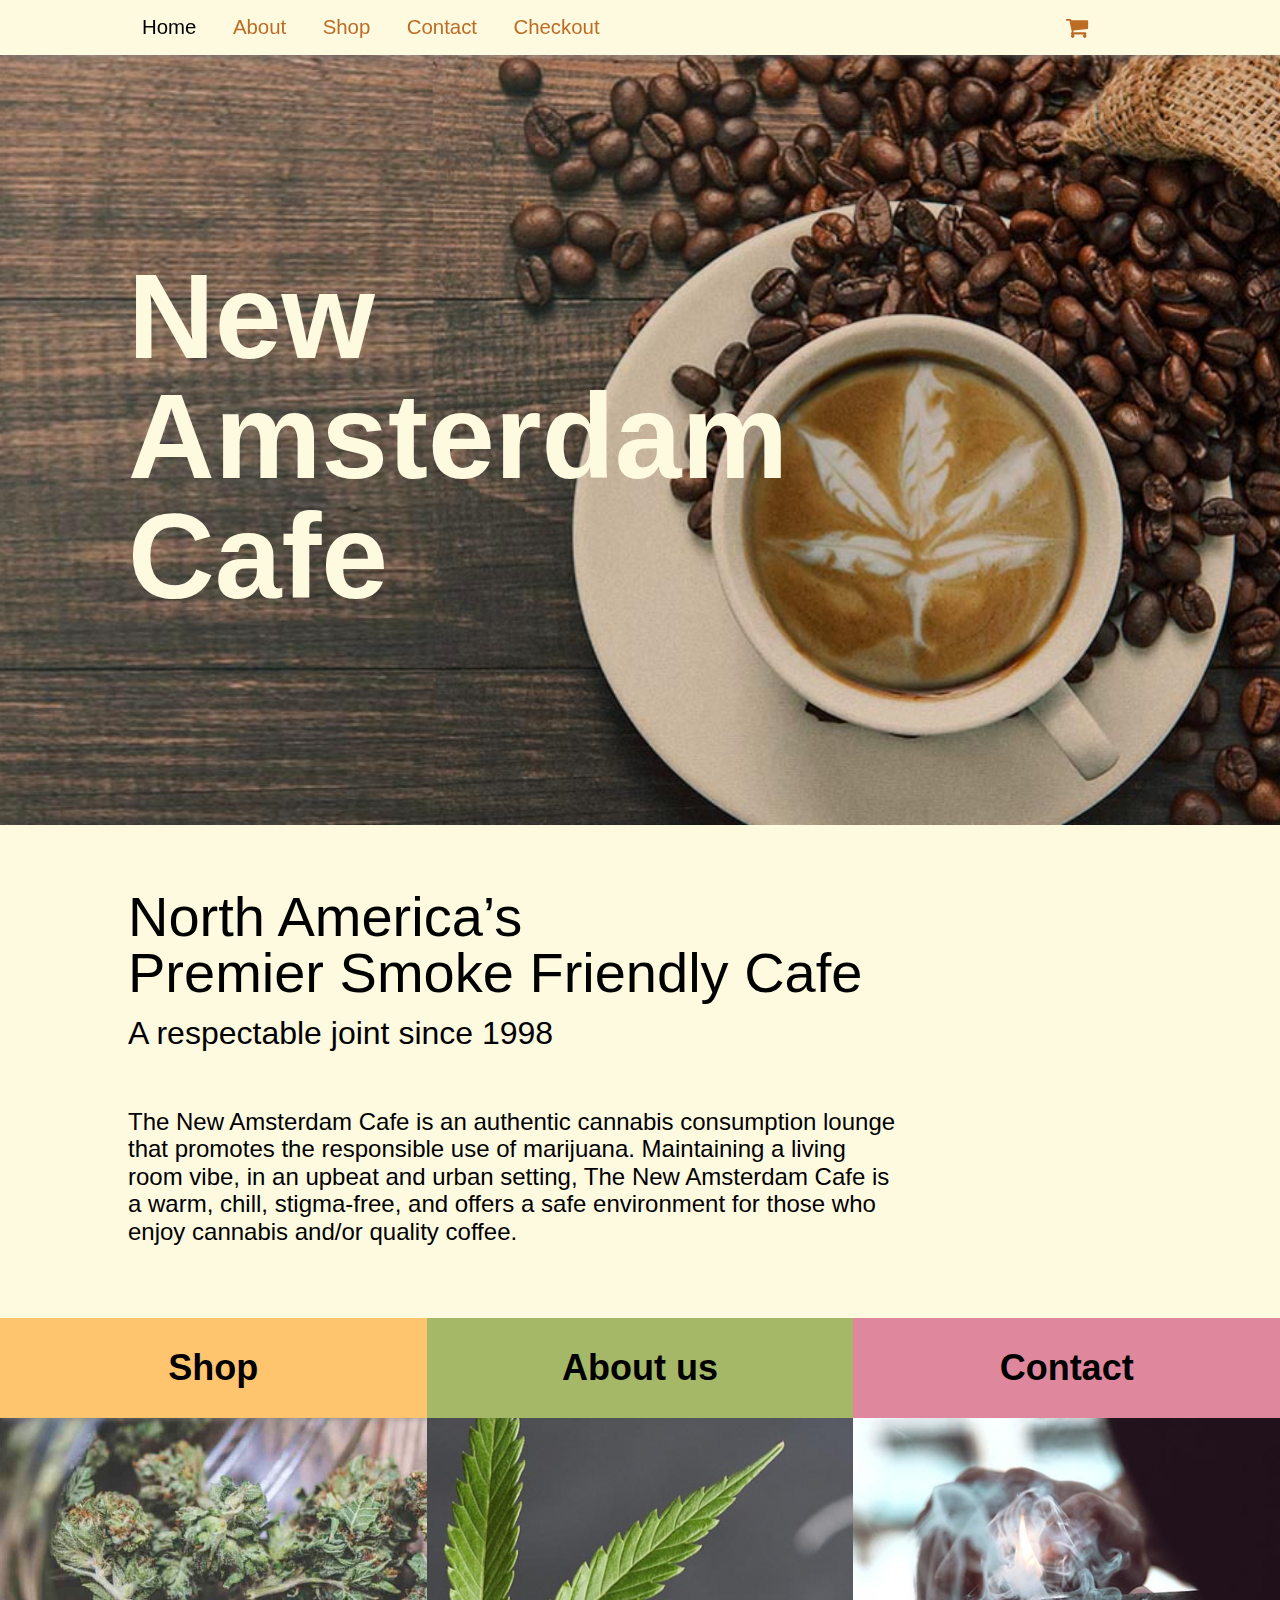
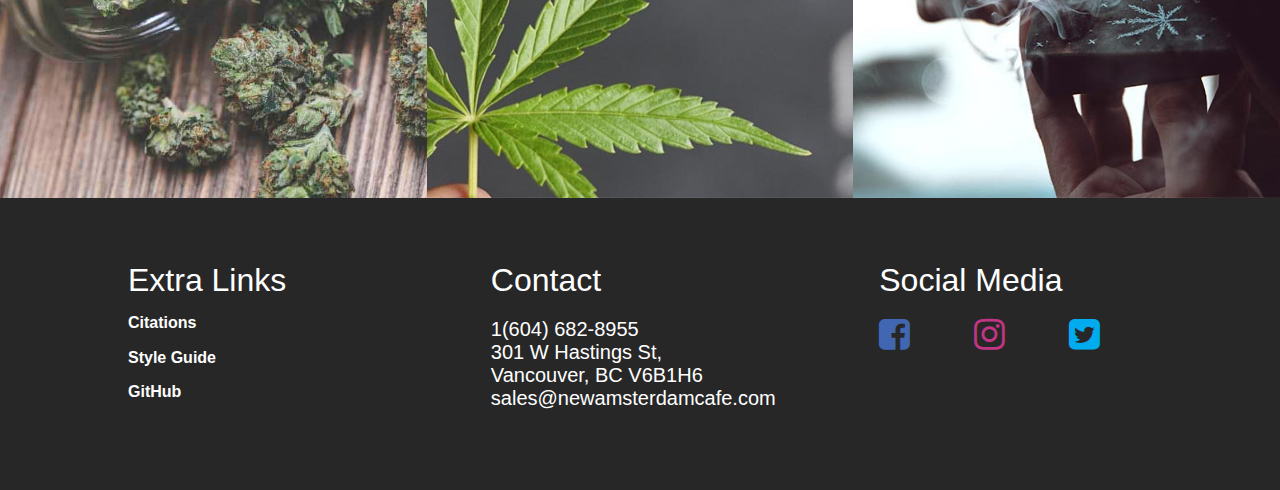
<file: index.html>
<!DOCTYPE html>

<html lang="en">

<head>

  <meta charset="utf-8">
  <meta name="viewport" content="width=device-width, initial-scale=1.0">
  <title>Home</title>

  <!-- <link href="css/main.css" rel="stylesheet"> -->
  <link href="css/normalize.css" rel="stylesheet">
  <link href="css/main.css" rel="stylesheet">
  <link rel="stylesheet" href="https://cdnjs.cloudflare.com/ajax/libs/font-awesome/4.7.0/css/font-awesome.min.css">
  <script src="scripts/menumanager.js"> </script>


</head>

<body>

  <div id="navcart">
    <h3> Cart
      <span class="price" style="color:black">
        <i class="fa fa-shopping-cart"></i>
        <b>2</b>
      </span>
    </h3>

    <div id="closecart" class="icon" onclick="closeCart()">
        <i class="fa fa-times" style="color: rgb(0, 0, 0);"></i>
    </div>


    <h4><a href="product2.html">Pre Rolls</a> <span class="price">$15.00</span></h4>
    <h4><a href="product.html">Tangerine Dream</a> <span class="price">$12.00</span></h4>
    <hr>
    <h4>Total <span class="price" style="color:black"><b>$27.00</b></span></h4>

    <a class="no-dec" href="checkout.html">
      <span class="checkout-btn"> Checkout</span>
    </a>

  </div>

  <div id="home-container">
    <nav class="navigation">
      <ul>
        <li id="hamburger"> <a class="navicon" onclick="navAnimation()">
            <i class="fa fa-bars"></i>
          </a>
        </li>
        <li class="menuitem menuclose"><a href="index.html" class="active">Home</a></li>
        <li class="menuitem menuclose"><a href="about.html">About</a></li>
        <li class="menuitem menuclose"><a href="shop.html">Shop</a></li>
        <li class="menuitem menuclose"><a href="contact.html">Contact</a></li>
        <li class="menuitem menuclose"><a href="checkout.html">Checkout</a></li>
      </ul>
    </nav>
    <div id="opencart"> <a class="carticon" onclick="openCart()">
        <i class="fa fa-shopping-cart" style="color: #bc6c25;"></i></a>
    </div>

    <main id="home-main">
      <!-- <img src="images/cofee.jpg" alt="coffee image"> -->
      <h1> New <br> Amsterdam <br> Cafe </h1>
    </main>

    <div id="content0">
      <h2> North America’s <br>
        Premier Smoke Friendly Cafe <br>
      </h2>

      <h4>
        A respectable joint since 1998
      </h4>

      <p id="home-para">
        The New Amsterdam Cafe is an authentic cannabis consumption lounge that promotes the responsible use of
        marijuana.
        Maintaining a living room vibe, in an upbeat and urban setting, The New Amsterdam Cafe is a warm, chill,
        stigma-free,
        and offers a safe environment for those who enjoy cannabis and/or quality coffee.
      </p>
    </div>

    <a id="content1" href="shop.html">
      <div class="content-container1">
        <h3> Shop</h3>
      </div>
    </a>

    <a id="content2" href="about.html">
      <div class="content-container2">
        <h3> About us</h3>
      </div>
    </a>

    <a id="content3" href="contact.html">
      <div class="content-container3">
        <h3> Contact</h3>
      </div>
    </a>

    <footer class="footerStyle">
      <div id="footerLinks">
        <h4> Extra Links </h4>

        <ul><li><a href="citations.html"> Citations</a></li></ul>
        <ul><li><a href="style.html"> Style Guide </a></li></ul>
        <ul><li><a href="https://github.com/kvondehn/P02Final"> GitHub</a></li></ul>

      </div>


      <div id="footerContact">
        <h4> Contact </h4>
        <p>
          1(604) 682-8955 <br>
          301 W Hastings St, <br>
          Vancouver, BC V6B1H6 <br>
          sales@newamsterdamcafe.com
        </p>
      </div>

      <div id="footerSocials">
        <h4> Social Media </h4>
        <div class="socialicon">
          <a href="https://www.facebook.com/NewAmsterdamCafe/"> <i class="fa fa-facebook-square"
              style="color: #4267B2;"></i></a>
          <a href="https://www.instagram.com/newamsterdamcafe/"> <i class="fa fa-instagram"
              style="color: #C13584;"></i></a>
          <a href="https://twitter.com/amsterdamcafe"> <i class="fa fa-twitter-square" style="color: #00acee ;"></i></a>
        </div>
      </div>
    </footer>
  </div>

</body>
</file>
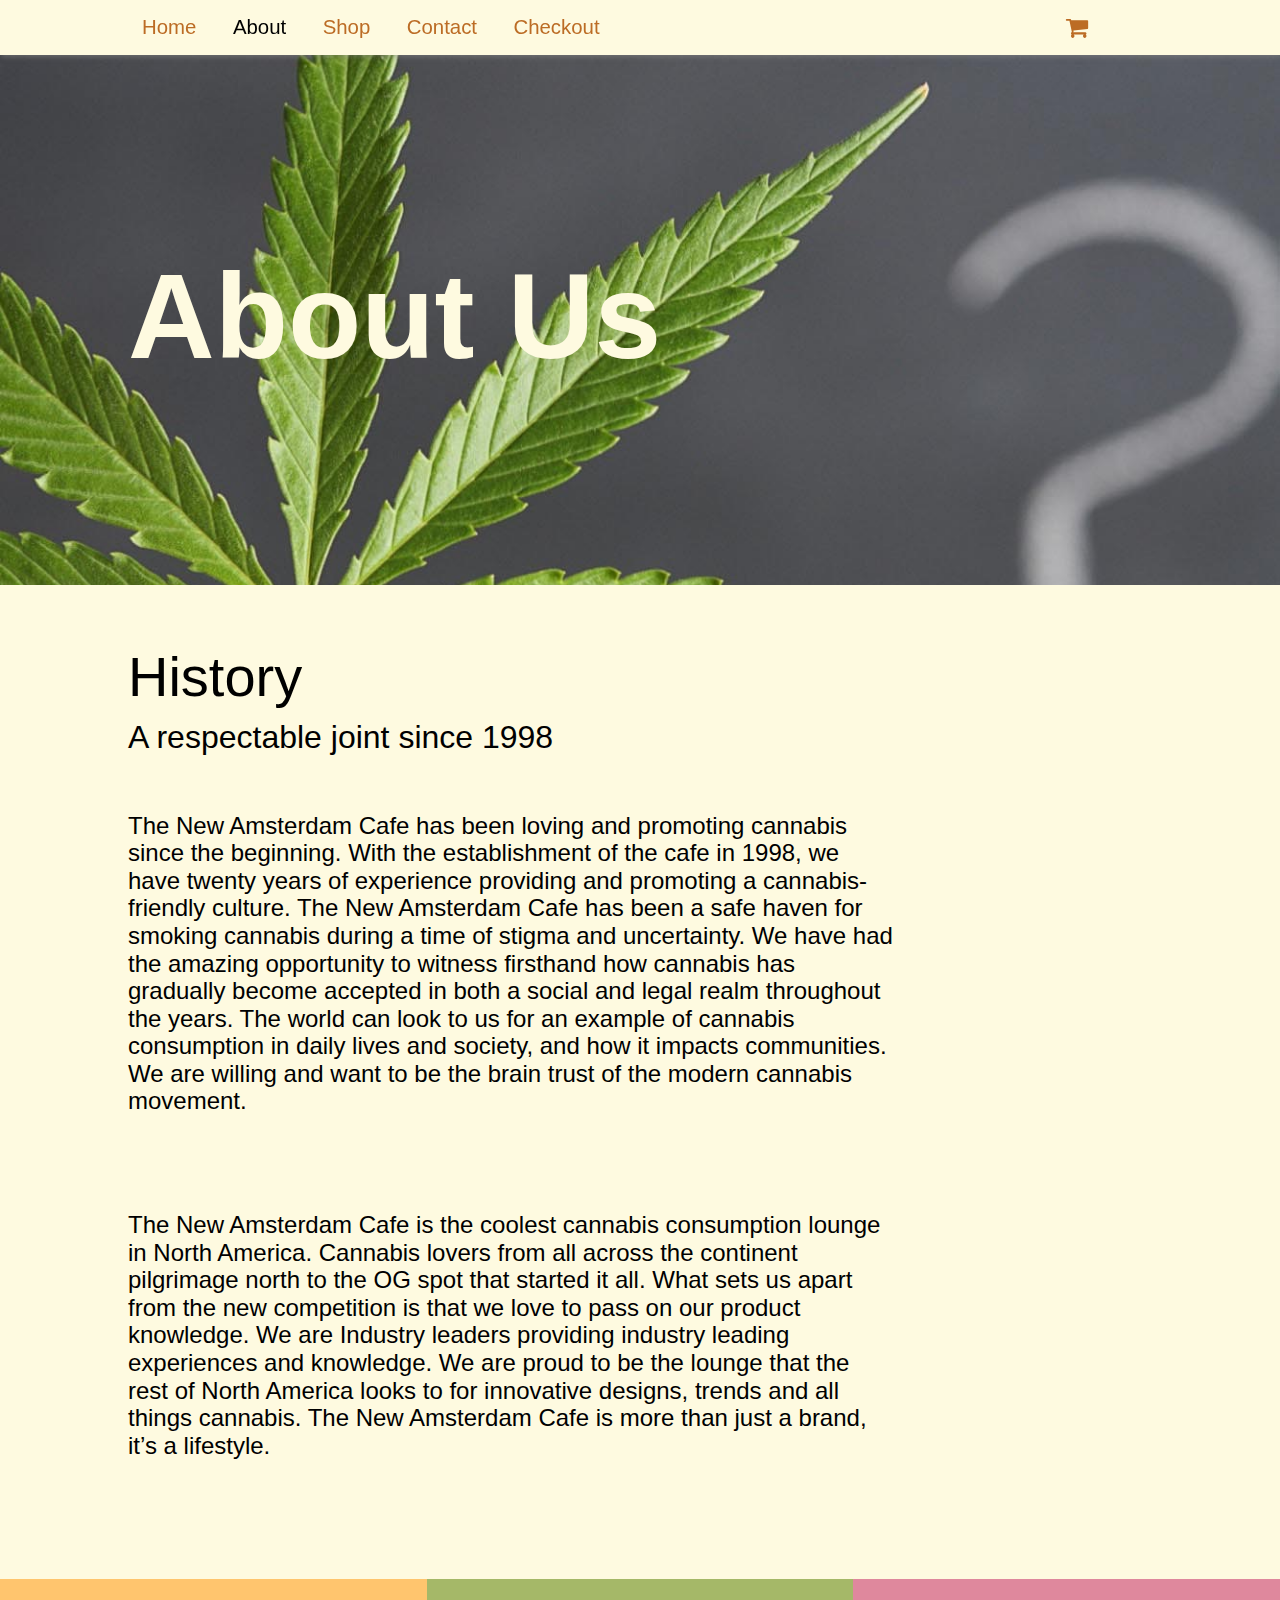
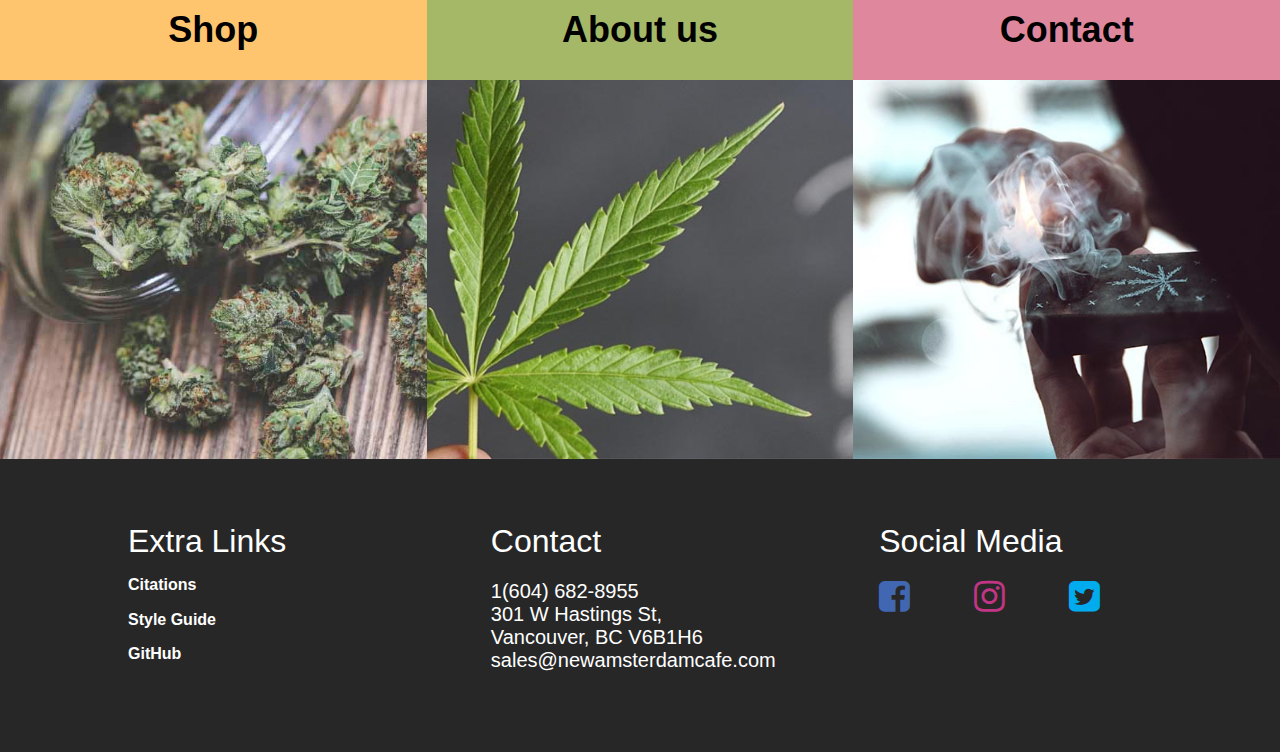
<file: about.html>
<!DOCTYPE html>

<html lang="en">

<head>

    <meta charset="utf-8">
    <meta name="viewport" content="width=device-width, initial-scale=1.0">
    <title>About</title>

    <!-- <link href="css/main.css" rel="stylesheet"> -->
    <link href="css/normalize.css" rel="stylesheet">
    <link href="css/main.css" rel="stylesheet">
    <link rel="stylesheet" href="https://cdnjs.cloudflare.com/ajax/libs/font-awesome/4.7.0/css/font-awesome.min.css">
    <script src="scripts/menumanager.js"> </script>


</head>

<body>

  <div id="navcart">
    <h3> Cart 
    <span class="price" style="color:black">
        <i class="fa fa-shopping-cart"></i>
        <b>2</b>
        </span>
    </h3>
    <div id="closecart" class="icon" onclick="closeCart()">
      <i class="fa fa-times" style="color: rgb(0, 0, 0);"></i>
  </div>


    <h4><a href="product2.html">Pre Rolls</a> <span class="price">$15</span></h4>
    <h4><a href="product.html">Tangerine Dream</a> <span class="price">$12</span></h4>
    <hr>
    <h4>Total <span class="price" style="color:black"><b>$27.00</b></span></h4>

    <a class="no-dec" href="checkout.html">
      <span class="checkout-btn"> Checkout</span>
    </a>
</div>

    <div id="home-container">
        <nav class="navigation">
            <ul>
              <li id="hamburger"> <a class="navicon" onclick="navAnimation()">
                <i class="fa fa-bars"></i>
               </a>
          </li>
                <li class="menuitem menuclose"><a href="index.html">Home</a></li>
                <li class="menuitem menuclose"><a href="about.html" class="active">About</a></li>
                <li class="menuitem menuclose"><a href="shop.html">Shop</a></li>
                <li class="menuitem menuclose"><a href="contact.html">Contact</a></li>
                <li class="menuitem menuclose"><a href="checkout.html">Checkout</a></li>
            </ul>
        </nav>
        <div id="opencart"> <a class="carticon" onclick="openCart()"> 
          <i class="fa fa-shopping-cart" style="color: #bc6c25;"></i></a> 
        </div>

        <main id="about-main">
            <!-- <img src="images/cofee.jpg" alt="coffee image"> -->
            <h1> About Us </h1>
        </main>

        <div id="content0"> 
          <h2> History
          </h2>

          <h4>
            A respectable joint since 1998
          </h4>

          <div id="about-para">
            <p> 
              The New Amsterdam Cafe has been loving and promoting cannabis since the beginning. 
              With the establishment of the cafe in 1998, we have twenty years of experience providing 
              and promoting a cannabis-friendly culture. The New Amsterdam Cafe has been a safe haven 
              for smoking cannabis during a time of stigma and uncertainty. We have had the amazing 
              opportunity to witness firsthand how cannabis has gradually become accepted in both a 
              social and legal realm throughout the years. The world can look to us for an example of 
              cannabis consumption in daily lives and society, and how it impacts communities. We are 
              willing and want to be the brain trust of the modern cannabis movement.
              
            </p>
            <p>

              The New Amsterdam Cafe is the coolest cannabis consumption lounge in North America. 
              Cannabis lovers from all across the continent pilgrimage north to the OG spot that started it all. 
              What sets us apart from the new competition is that we love to pass on our product knowledge. 
              We are Industry leaders providing industry leading experiences and knowledge. 
              We are proud to be the lounge that the rest of North America looks to for innovative designs,
              trends and all things cannabis. The New Amsterdam Cafe is more than just a brand, it’s a lifestyle.

            </p>
          </div>

        </div>

        <a id="content1" href="shop.html">
            <div class="content-container1">
              <h3> Shop</h3>
            </div>
        </a>

        <a id="content2" href="about.html">
          <div class="content-container2">
            <h3> About us</h3>
          </div>
        </a>

        <a id="content3" href="contact.html">
          <div class="content-container3">
            <h3> Contact</h3>
          </div>
        </a>


        <footer class="footerStyle">
          <div id="footerLinks">
            <h4> Extra Links </h4>
    
        <ul><li><a href="citations.html"> Citations</a></li></ul>
        <ul><li><a href="style.html"> Style Guide </a></li></ul>
        <ul><li><a href="https://github.com/kvondehn/P02Final"> GitHub</a></li></ul>
    
          </div>
    
    
          <div id="footerContact">
            <h4> Contact </h4>
            <p>
              1(604) 682-8955 <br>
              301 W Hastings St, <br>
              Vancouver, BC V6B1H6 <br>
              sales@newamsterdamcafe.com
            </p>
          </div>
    
          <div id="footerSocials">
            <h4> Social Media </h4>
            <div class="socialicon">
              <a href="https://www.facebook.com/NewAmsterdamCafe/"> <i class="fa fa-facebook-square"
                  style="color: #4267B2;"></i></a>
              <a href="https://www.instagram.com/newamsterdamcafe/"> <i class="fa fa-instagram"
                  style="color: #C13584;"></i></a>
              <a href="https://twitter.com/amsterdamcafe"> <i class="fa fa-twitter-square" style="color: #00acee ;"></i></a>
            </div>
          </div>
        </footer>
    </div>

</body>
</file>
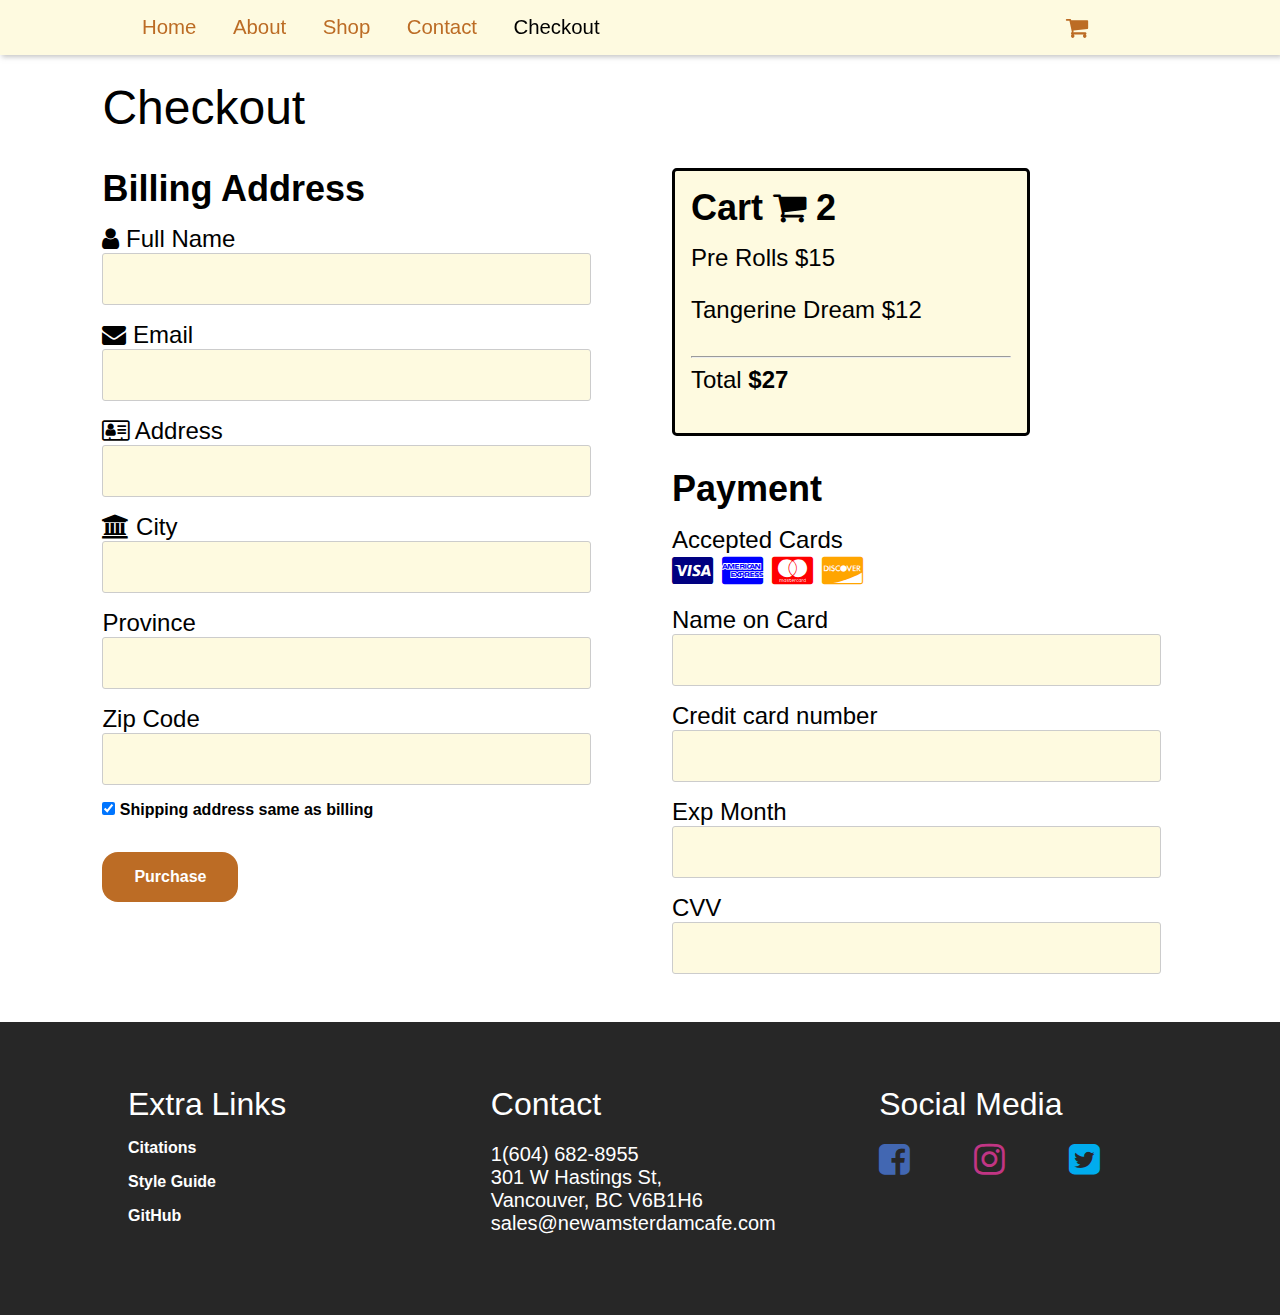
<file: checkout.html>
<!DOCTYPE html>

<html lang="en">

<head>

    <meta charset="utf-8">
    <meta name="viewport" content="width=device-width, initial-scale=1.0">
    <title>Checkout</title>


    <link href="css/normalize.css" rel="stylesheet">
    <link href="css/main.css" rel="stylesheet">
    <link rel="stylesheet" href="https://cdnjs.cloudflare.com/ajax/libs/font-awesome/4.7.0/css/font-awesome.min.css">
    <script src="scripts/menumanager.js"> </script>


</head>

<body>
    <div id="navcart">
        <h3> Cart 
        <span class="price" style="color:black">
            <i class="fa fa-shopping-cart"></i>
            <b>2</b>
            </span>
        </h3>
        <div id="closecart" class="icon" onclick="closeCart()">
            <i class="fa fa-times" style="color: rgb(0, 0, 0);"></i>
        </div>
    
    
        <h4><a href="product2.html">Pre Rolls</a> <span class="price">$15</span></h4>
        <h4><a href="product.html">Tangerine Dream</a> <span class="price">$12</span></h4>
        <hr>
        <h4>Total <span class="price" style="color:black"><b>$27.00</b></span></h4>

        <a class="no-dec" href="checkout.html">
          <span class="checkout-btn"> Checkout</span>
        </a>
    </div>
    
    <div id="checkout-container">
        <nav class="navigation">
            <ul>
                <li id="hamburger"> <a class="navicon" onclick="navAnimation()">
                    <i class="fa fa-bars"></i>
                   </a>
              </li>
                <li class="menuitem menuclose"><a href="index.html">Home</a></li>
                <li class="menuitem menuclose"><a href="about.html">About</a></li>
                <li class="menuitem menuclose"><a href="shop.html">Shop</a></li>
                <li class="menuitem menuclose"><a href="contact.html">Contact</a></li>
                <li class="menuitem menuclose"><a href="checkout.html" class="active">Checkout</a></li>

            </ul>
        </nav>
        <div id="opencart"> <a class="carticon" onclick="openCart()"> 
            <i class="fa fa-shopping-cart" style="color: #bc6c25;"></i></a> 
          </div>
  
        <div id="heading">
            <h2> Checkout </h2>
        </div>
        <div id="cart">
            <h3> Cart 
            <span class="price" style="color:black">
                <i class="fa fa-shopping-cart"></i>
                <b>2</b>
                </span>
            </h3>
            <h4><a href="product2.html">Pre Rolls</a> <span class="price">$15</span></h4>
            <h4><a href="product.html">Tangerine Dream</a> <span class="price">$12</span></h4>
            <hr>
            <h4>Total <span class="price" style="color:black"><b>$27</b></span></h4>
        </div>
        <div id="payment">
            <h3>Payment</h3>
            <label for="fname">Accepted Cards</label>
            <div class="icon-container">
              <i class="fa fa-cc-visa" style="color:navy;"></i>
              <i class="fa fa-cc-amex" style="color:blue;"></i>
              <i class="fa fa-cc-mastercard" style="color:red;"></i>
              <i class="fa fa-cc-discover" style="color:orange;"></i>
            </div>
              <label for="cname">Name on Card</label>
              <br>
              <input type="text" id="cname" name="cardname">
              <br>
              <label for="ccnum">Credit card number</label>
              <br>
              <input type="text" id="ccnum" name="cardnumber">
              <br>
              <label for="expmonth">Exp Month</label>
              <br>
              <input type="text" id="expmonth" name="expmonth">
              <br>
              <label for="cvv">CVV</label>
              <br>
              <input type="text" id="cvv" name="cvv">
        </div>

        <div id="billing"> 
            <h3>Billing Address</h3>
            <label for="fname"><i class="fa fa-user"></i> Full Name</label>
            <br>
            <input type="text" id="fname" name="firstname">
            <br>
            <label for="email"><i class="fa fa-envelope"></i> Email</label>
            <br>
            <input type="text" id="email" name="email">
            <br>
            <label for="adr"><i class="fa fa-address-card-o"></i> Address</label>
            <br>
            <input type="text" id="adr" name="address" >
            <br>
            <label for="city"><i class="fa fa-institution"></i> City</label>
            <br>
            <input type="text" id="city" name="city">
            <br>
            <label for="province">Province</label>
            <br>
            <input type="text" id="province" name="province">
            <br>
            <label for="zip">Zip Code</label>
            <br>
            <input type="text" id="zip" name="zip">
            <br>
            <input type="checkbox" checked="checked" name="sameadr"> Shipping address same as billing  
            <br>
            <a class="no-dec">
                <span class="checkout-btn2"> Purchase </span>
              </a>
        </div>
       

        <footer class="footerStyle">
            <div id="footerLinks">
              <h4> Extra Links </h4>
      
        <ul><li><a href="citations.html"> Citations</a></li></ul>
        <ul><li><a href="style.html"> Style Guide </a></li></ul>
        <ul><li><a href="https://github.com/kvondehn/P02Final"> GitHub</a></li></ul>
      
            </div>
      
      
            <div id="footerContact">
              <h4> Contact </h4>
              <p>
                1(604) 682-8955 <br>
                301 W Hastings St, <br>
                Vancouver, BC V6B1H6 <br>
                sales@newamsterdamcafe.com
              </p>
            </div>
      
            <div id="footerSocials">
              <h4> Social Media </h4>
              <div class="socialicon">
                <a href="https://www.facebook.com/NewAmsterdamCafe/"> <i class="fa fa-facebook-square"
                    style="color: #4267B2;"></i></a>
                <a href="https://www.instagram.com/newamsterdamcafe/"> <i class="fa fa-instagram"
                    style="color: #C13584;"></i></a>
                <a href="https://twitter.com/amsterdamcafe"> <i class="fa fa-twitter-square" style="color: #00acee ;"></i></a>
              </div>
            </div>
          </footer>
    </div>

</body>
</file>
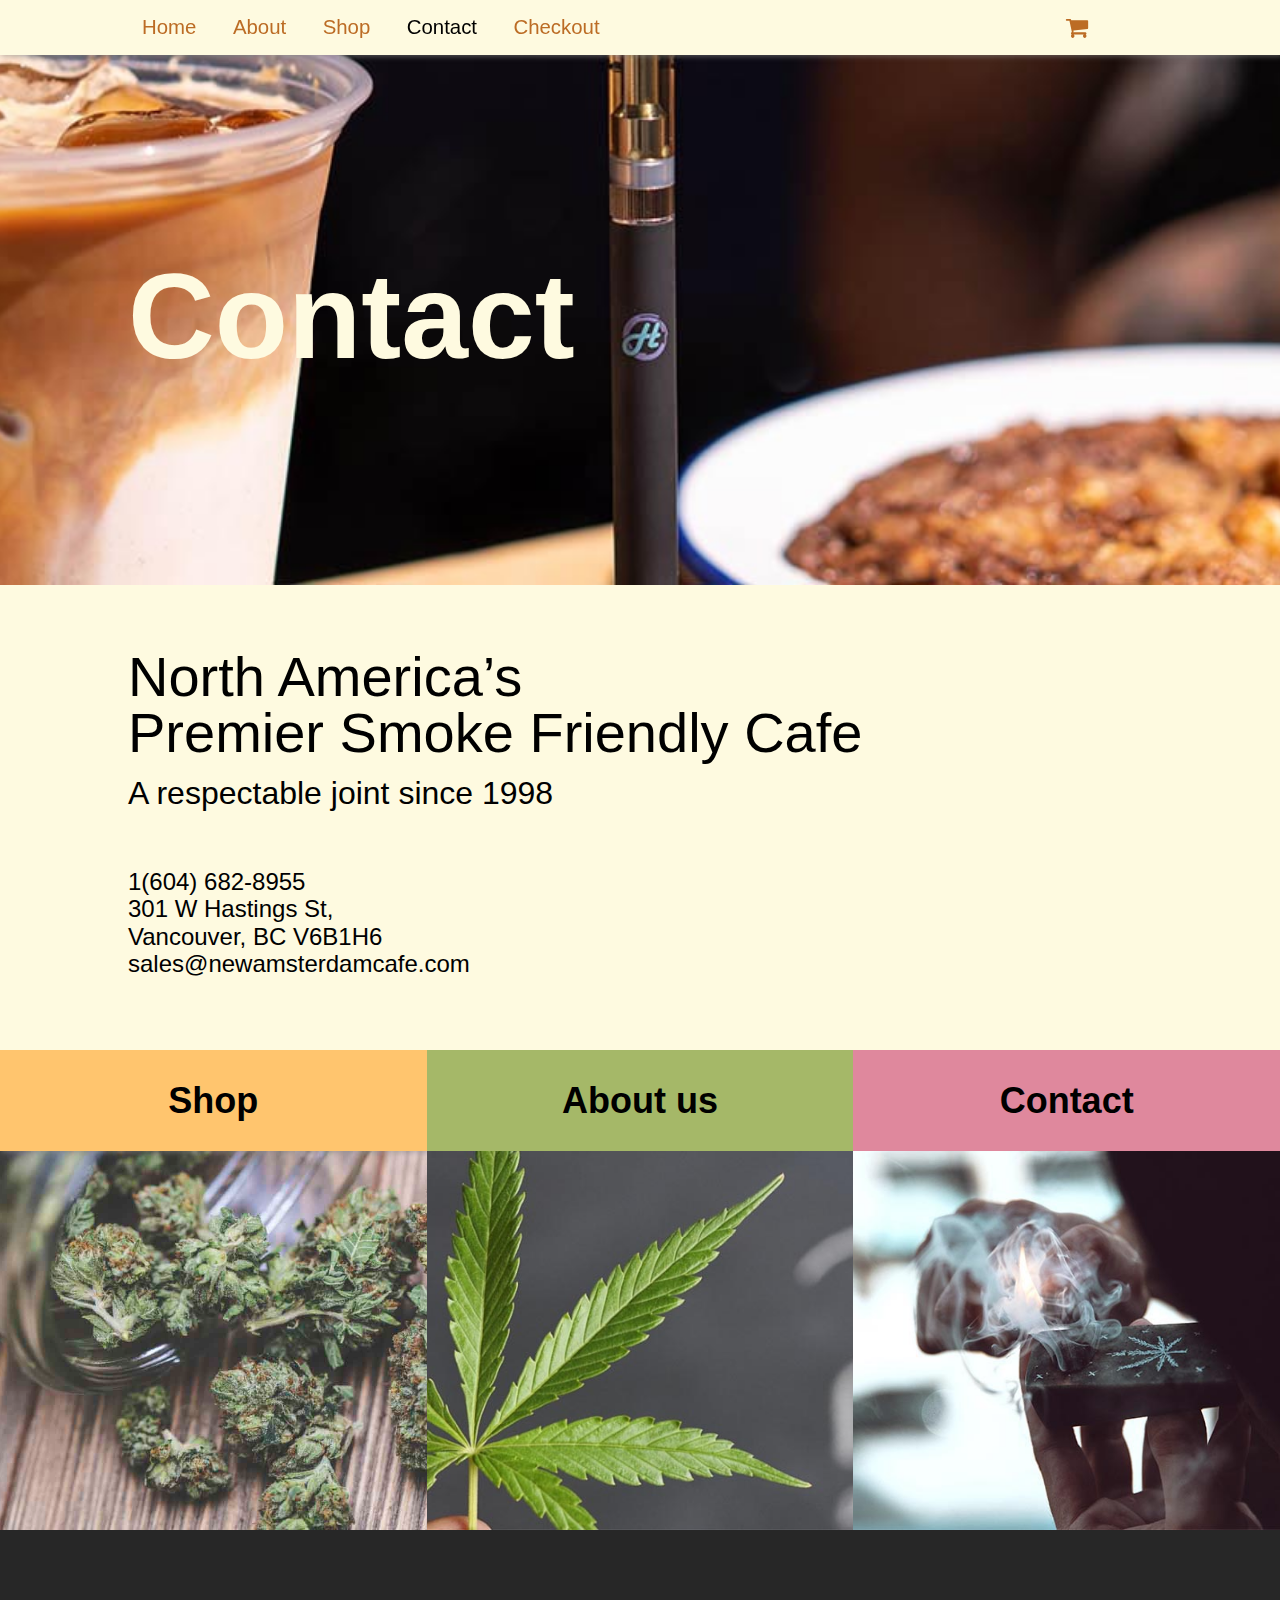
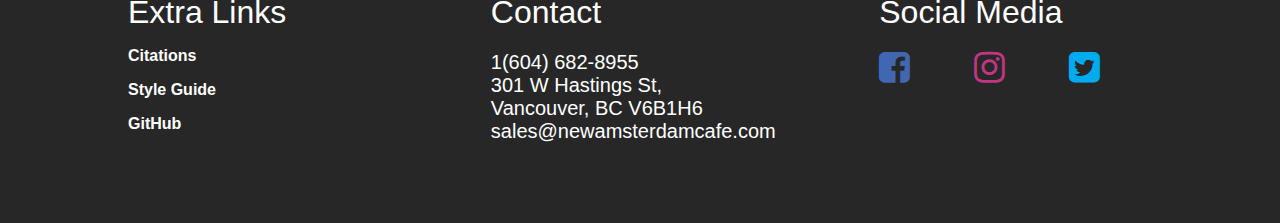
<file: contact.html>
<!DOCTYPE html>

<html lang="en">

<head>

    <meta charset="utf-8">
    <meta name="viewport" content="width=device-width, initial-scale=1.0">
    <title>Contact</title>

    <!-- <link href="css/main.css" rel="stylesheet"> -->
    <link href="css/normalize.css" rel="stylesheet">
    <link href="css/main.css" rel="stylesheet">
    <link rel="stylesheet" href="https://cdnjs.cloudflare.com/ajax/libs/font-awesome/4.7.0/css/font-awesome.min.css">
    <script src="scripts/menumanager.js"> </script>


</head>

<body>


  <div id="navcart">
    <h3> Cart 
    <span class="price" style="color:black">
        <i class="fa fa-shopping-cart"></i>
        <b>2</b>
        </span>
    </h3>
    <div id="closecart" class="icon" onclick="closeCart()"> 
      <i class="fa fa-times" style="color: black;"></i>
    </div>


    <h4><a href="product2.html">Pre Rolls</a> <span class="price">$15</span></h4>
    <h4><a href="product.html">Tangerine Dream</a> <span class="price">$12</span></h4>
    <hr>
    <h4>Total <span class="price" style="color:black"><b>$27.00</b></span></h4>

    <a class="no-dec" href="checkout.html">
      <span class="checkout-btn"> Checkout</span>
    </a>
</div>

    <div id="home-container">
        <nav class="navigation">
            <ul>
              <li id="hamburger"> <a class="navicon" onclick="navAnimation()">
                <i class="fa fa-bars"></i>
               </a>
          </li>
                <li class="menuitem menuclose"><a href="index.html">Home</a></li>
                <li class="menuitem menuclose"><a href="about.html">About</a></li>
                <li class="menuitem menuclose"><a href="shop.html">Shop</a></li>
                <li class="menuitem menuclose"><a href="contact.html" class="active">Contact</a></li>
                <li class="menuitem menuclose"><a href="checkout.html">Checkout</a></li>
            </ul>
        </nav>
        <div id="opencart"> <a class="carticon" onclick="openCart()"> 
          <i class="fa fa-shopping-cart" style="color: #bc6c25;"></i></a> 
        </div>


        <main id="contact-main">
            <!-- <img src="images/cofee.jpg" alt="coffee image"> -->
            <h1> Contact </h1>
        </main>

        <div id="content0"> 
          <h2> North America’s <br>
            Premier Smoke Friendly Cafe <br>
          </h2>

          <h4>
            A respectable joint since 1998
          </h4>

          <p> 
            1(604) 682-8955 <br>
            301 W Hastings St, <br>
            Vancouver, BC V6B1H6 <br>
            sales@newamsterdamcafe.com 
          </p>
        </div>

        <a id="content1" href="shop.html">
            <div class="content-container1">
              <h3> Shop</h3>
            </div>
        </a>

        <a id="content2" href="about.html">
          <div class="content-container2">
            <h3> About us</h3>
          </div>
        </a>

        <a id="content3" href="contact.html">
          <div class="content-container3">
            <h3> Contact</h3>
          </div>
        </a>


        <footer class="footerStyle">
          <div id="footerLinks">
            <h4> Extra Links </h4>
    
        <ul><li><a href="citations.html"> Citations</a></li></ul>
        <ul><li><a href="style.html"> Style Guide </a></li></ul>
        <ul><li><a href="https://github.com/kvondehn/P02Final"> GitHub</a></li></ul>
    
          </div>
    
    
          <div id="footerContact">
            <h4> Contact </h4>
            <p>
              1(604) 682-8955 <br>
              301 W Hastings St, <br>
              Vancouver, BC V6B1H6 <br>
              sales@newamsterdamcafe.com
            </p>
          </div>
    
          <div id="footerSocials">
            <h4> Social Media </h4>
            <div class="socialicon">
              <a href="https://www.facebook.com/NewAmsterdamCafe/"> <i class="fa fa-facebook-square"
                  style="color: #4267B2;"></i></a>
              <a href="https://www.instagram.com/newamsterdamcafe/"> <i class="fa fa-instagram"
                  style="color: #C13584;"></i></a>
              <a href="https://twitter.com/amsterdamcafe"> <i class="fa fa-twitter-square" style="color: #00acee ;"></i></a>
            </div>
          </div>
        </footer>
    </div>

</body>
</file>
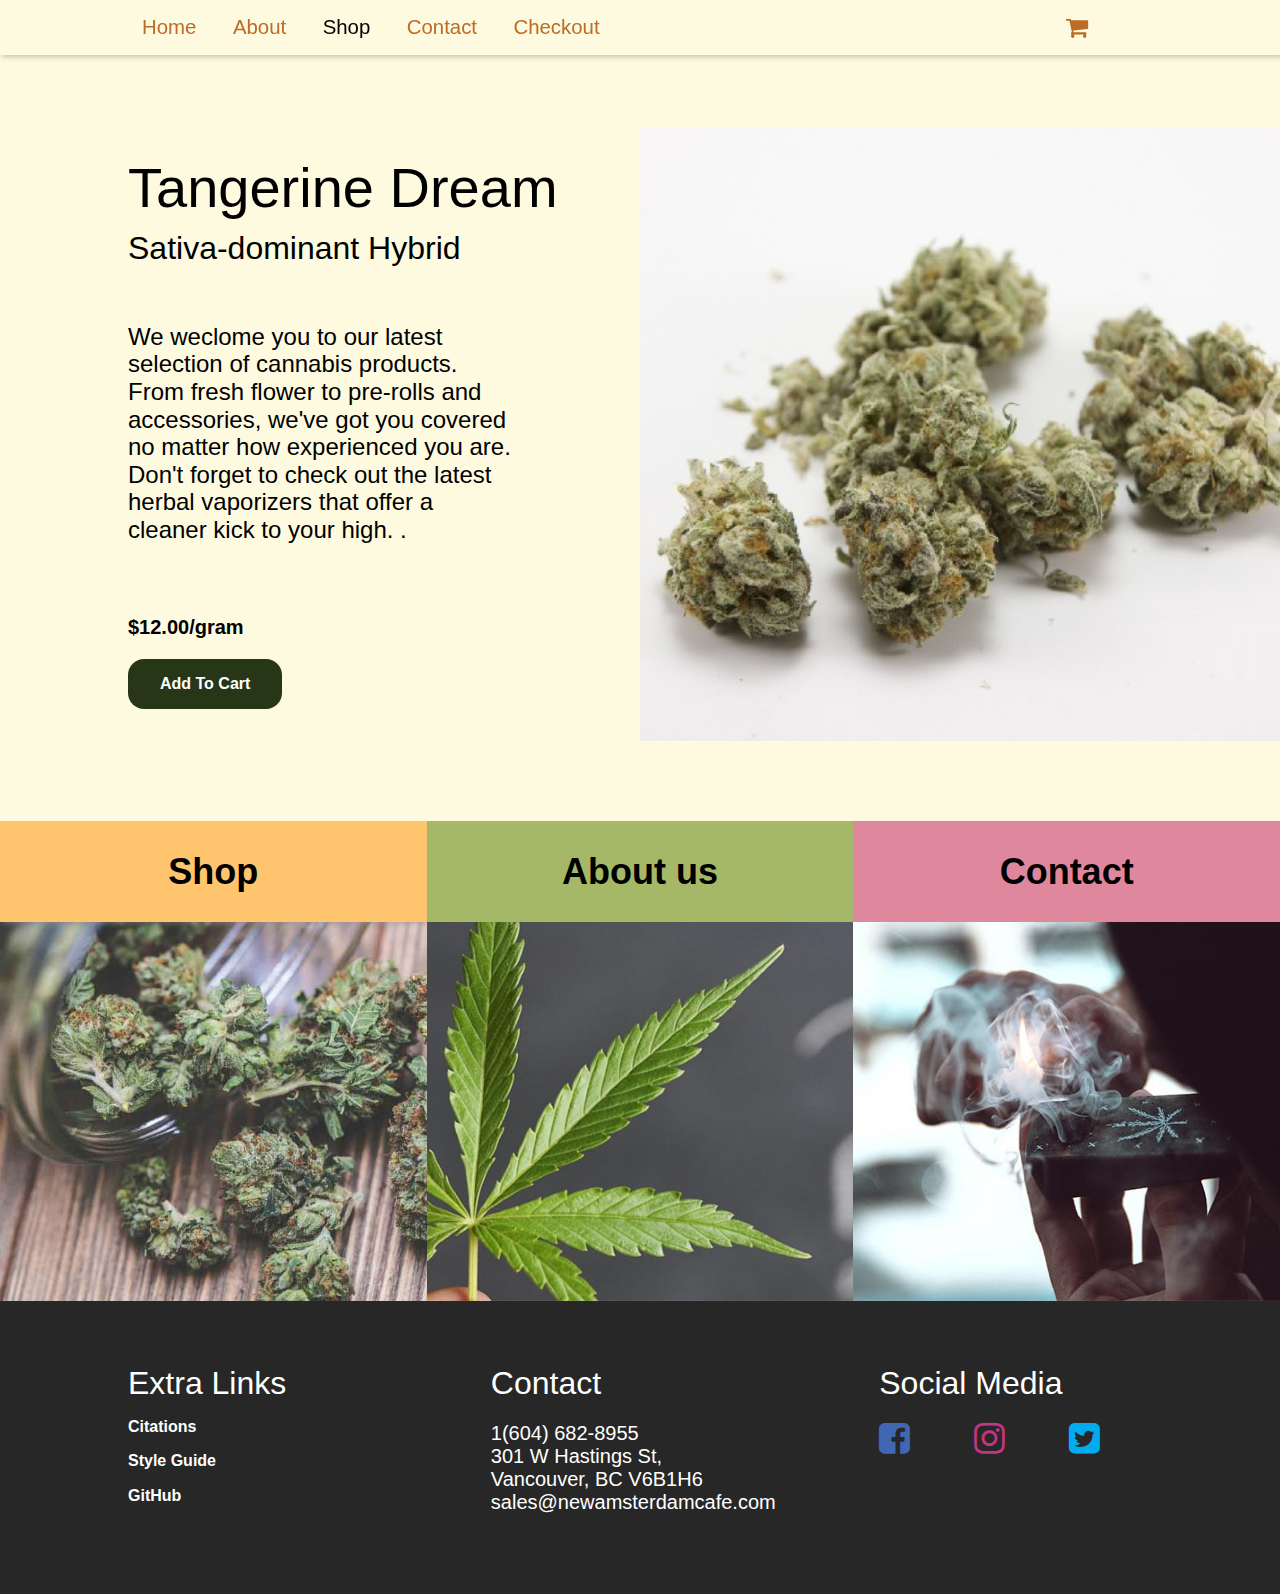
<file: product.html>
<!DOCTYPE html>

<html lang="en">

<head>

    <meta charset="utf-8">
    <meta name="viewport" content="width=device-width, initial-scale=1.0">
    <title>Shop</title>

    <!-- <link href="css/main.css" rel="stylesheet"> -->
    <link href="css/normalize.css" rel="stylesheet">
    <link href="css/main.css" rel="stylesheet">
    <link rel="stylesheet" href="https://cdnjs.cloudflare.com/ajax/libs/font-awesome/4.7.0/css/font-awesome.min.css">
    <script src="scripts/menumanager.js"> </script>


</head>

<body>

  <div id="navcart">
    <h3> Cart 
    <span class="price" style="color:black">
        <i class="fa fa-shopping-cart"></i>
        <b>2</b>
        </span>
    </h3>

    <div id="closecart" class="icon" onclick="closeCart()"> 
      <i class="fa fa-times" style="color: black;"></i>
    </div>

    <h4><a href="product2.html">Pre Rolls</a> <span class="price">$15</span></h4>
    <h4><a href="product.html">Tangerine Dream</a> <span class="price">$12</span></h4>
    <hr>
    <h4>Total <span class="price" style="color:black"><b>$27.00</b></span></h4>

    <a class="no-dec" href="checkout.html">
      <span class="checkout-btn"> Checkout</span>
    </a>

</div>

    <div id="product-container">
        <nav class="navigation">
            <ul>
              <li id="hamburger"> <a class="navicon" onclick="navAnimation()">
                <i class="fa fa-bars"></i>
               </a>
          </li>
                <li class="menuitem menuclose"><a href="index.html">Home</a></li>
                <li class="menuitem menuclose"><a href="about.html">About</a></li>
                <li class="menuitem menuclose"><a href="shop.html" class="active">Shop</a></li>
                <li class="menuitem menuclose"><a href="contact.html">Contact</a></li>
                <li class="menuitem menuclose"><a href="checkout.html">Checkout</a></li>
            </ul>
        </nav>
        <div id="opencart"> <a class="carticon" onclick="openCart()"> 
          <i class="fa fa-shopping-cart" style="color: #bc6c25;"></i></a> 
        </div>

        <div class="filler2">
        </div>
  
        <div id="content0"> 

          <h2 class="left-padding-20"> 
            Tangerine Dream
          </h2>

          <h4 class="left-padding-20">
            Sativa-dominant Hybrid
          </h4>

          <p id="product-paragraph" class="left-padding-20"> 
            We weclome you to our latest selection of cannabis products. From fresh flower to pre-rolls and accessories, we've got
            you covered no matter how experienced you are. Don't forget to check out the latest herbal vaporizers that offer a cleaner 
            kick to your high. 
            .</p>

            <h5 class="left-padding-20"> $12.00/gram</h5>
            <span class="addcart"> Add to Cart</span>
        </div>

        <div id="bud-product">

        </div>

        <div class="filler">
        </div>

        <a id="content1" href="shop.html">
          <div class="content-container1">
            <h3> Shop</h3>
          </div>
      </a>

      <a id="content2" href="about.html">
        <div class="content-container2">
          <h3> About us</h3>
        </div>
      </a>

      <a id="content3" href="contact.html">
        <div class="content-container3">
          <h3> Contact</h3>
        </div>
      </a>


      <footer class="footerStyle">
        <div id="footerLinks">
          <h4> Extra Links </h4>
  
        <ul><li><a href="citations.html"> Citations</a></li></ul>
        <ul><li><a href="style.html"> Style Guide </a></li></ul>
        <ul><li><a href="https://github.com/kvondehn/P02Final"> GitHub</a></li></ul>
  
        </div>
  
  
        <div id="footerContact">
          <h4> Contact </h4>
          <p>
            1(604) 682-8955 <br>
            301 W Hastings St, <br>
            Vancouver, BC V6B1H6 <br>
            sales@newamsterdamcafe.com
          </p>
        </div>
  
        <div id="footerSocials">
          <h4> Social Media </h4>
          <div class="socialicon">
            <a href="https://www.facebook.com/NewAmsterdamCafe/"> <i class="fa fa-facebook-square"
                style="color: #4267B2;"></i></a>
            <a href="https://www.instagram.com/newamsterdamcafe/"> <i class="fa fa-instagram"
                style="color: #C13584;"></i></a>
            <a href="https://twitter.com/amsterdamcafe"> <i class="fa fa-twitter-square" style="color: #00acee ;"></i></a>
          </div>
        </div>
      </footer>
    </div>

</body>
</file>
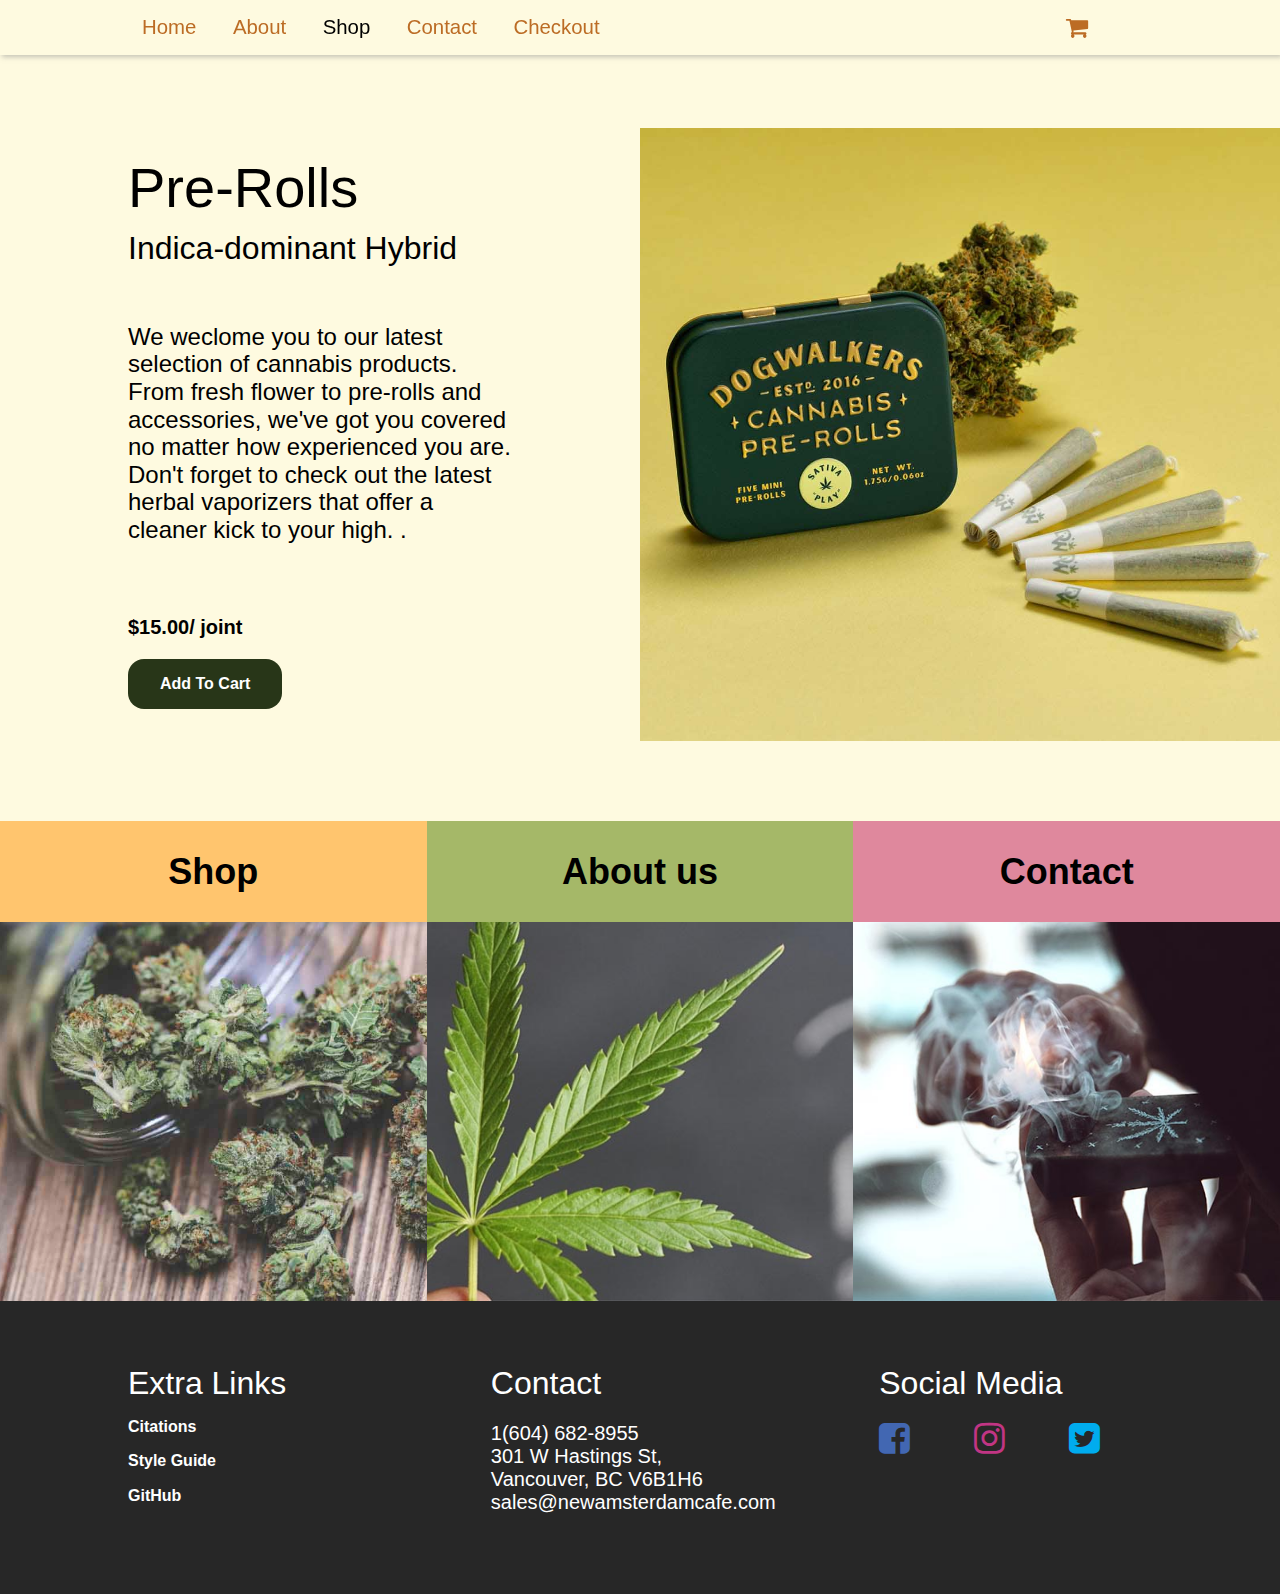
<file: product2.html>
<!DOCTYPE html>

<html lang="en">

<head>

    <meta charset="utf-8">
    <meta name="viewport" content="width=device-width, initial-scale=1.0">
    <title>Shop</title>

    <!-- <link href="css/main.css" rel="stylesheet"> -->
    <link href="css/normalize.css" rel="stylesheet">
    <link href="css/main.css" rel="stylesheet">
    <link rel="stylesheet" href="https://cdnjs.cloudflare.com/ajax/libs/font-awesome/4.7.0/css/font-awesome.min.css">
    <script src="scripts/menumanager.js"> </script>


</head>

<body>


  <div id="navcart">
    <h3> Cart 
    <span class="price" style="color:black">
        <i class="fa fa-shopping-cart"></i>
        <b>2</b>
        </span>
    </h3>
    <div id="closecart" class="icon" onclick="closeCart()"> 
      <i class="fa fa-times" style="color: black;"></i>
    </div>


    <h4><a href="product2.html">Pre Rolls</a> <span class="price">$15</span></h4>
    <h4><a href="product.html">Tangerine Dream</a> <span class="price">$12</span></h4>
    <hr>
    <h4>Total <span class="price" style="color:black"><b>$27.00</b></span></h4>

    <a class="no-dec" href="checkout.html">
      <span class="checkout-btn"> Checkout</span>
    </a>
</div>

    <div id="product-container2">
        <nav class="navigation">
            <ul>
              <li id="hamburger"> <a class="navicon" onclick="navAnimation()">
                <i class="fa fa-bars"></i>
               </a>
          </li>
                <li class="menuitem menuclose"><a href="index.html">Home</a></li>
                <li class="menuitem menuclose"><a href="about.html">About</a></li>
                <li class="menuitem menuclose"><a href="shop.html" class="active">Shop</a></li>
                <li class="menuitem menuclose"><a href="contact.html">Contact</a></li>
                <li class="menuitem menuclose"><a href="checkout.html">Checkout</a></li>
            </ul>
        </nav>
        <div id="opencart"> <a class="carticon" onclick="openCart()"> 
          <i class="fa fa-shopping-cart" style="color: #bc6c25;"></i></a> 
        </div>

        <div class="filler2">
        </div>
  
        <div id="content0"> 

          <h2 class="left-padding-20"> 
            Pre-Rolls
          </h2>

          <h4 class="left-padding-20">
            Indica-dominant Hybrid
          </h4>

          <p id="product-paragraph" class="left-padding-20"> 
            We weclome you to our latest selection of cannabis products. From fresh flower to pre-rolls and accessories, we've got
            you covered no matter how experienced you are. Don't forget to check out the latest herbal vaporizers that offer a cleaner 
            kick to your high. 
            .</p>

            <h5 class="left-padding-20"> $15.00/ joint</h5>
            <span class="addcart"> Add to Cart</span>
        </div>

        <div id="roll-product">

        </div>

        <div class="filler">
        </div>

        <a id="content1" href="shop.html">
          <div class="content-container1">
            <h3> Shop</h3>
          </div>
      </a>

      <a id="content2" href="about.html">
        <div class="content-container2">
          <h3> About us</h3>
        </div>
      </a>

      <a id="content3" href="contact.html">
        <div class="content-container3">
          <h3> Contact</h3>
        </div>
      </a>


      <footer class="footerStyle">
        <div id="footerLinks">
          <h4> Extra Links </h4>
  
        <ul><li><a href="citations.html"> Citations</a></li></ul>
        <ul><li><a href="style.html"> Style Guide </a></li></ul>
        <ul><li><a href="https://github.com/kvondehn/P02Final"> GitHub</a></li></ul>
  
        </div>
  
  
        <div id="footerContact">
          <h4> Contact </h4>
          <p>
            1(604) 682-8955 <br>
            301 W Hastings St, <br>
            Vancouver, BC V6B1H6 <br>
            sales@newamsterdamcafe.com
          </p>
        </div>
  
        <div id="footerSocials">
          <h4> Social Media </h4>
          <div class="socialicon">
            <a href="https://www.facebook.com/NewAmsterdamCafe/"> <i class="fa fa-facebook-square"
                style="color: #4267B2;"></i></a>
            <a href="https://www.instagram.com/newamsterdamcafe/"> <i class="fa fa-instagram"
                style="color: #C13584;"></i></a>
            <a href="https://twitter.com/amsterdamcafe"> <i class="fa fa-twitter-square" style="color: #00acee ;"></i></a>
          </div>
        </div>
      </footer>
    </div>

</body>
</file>
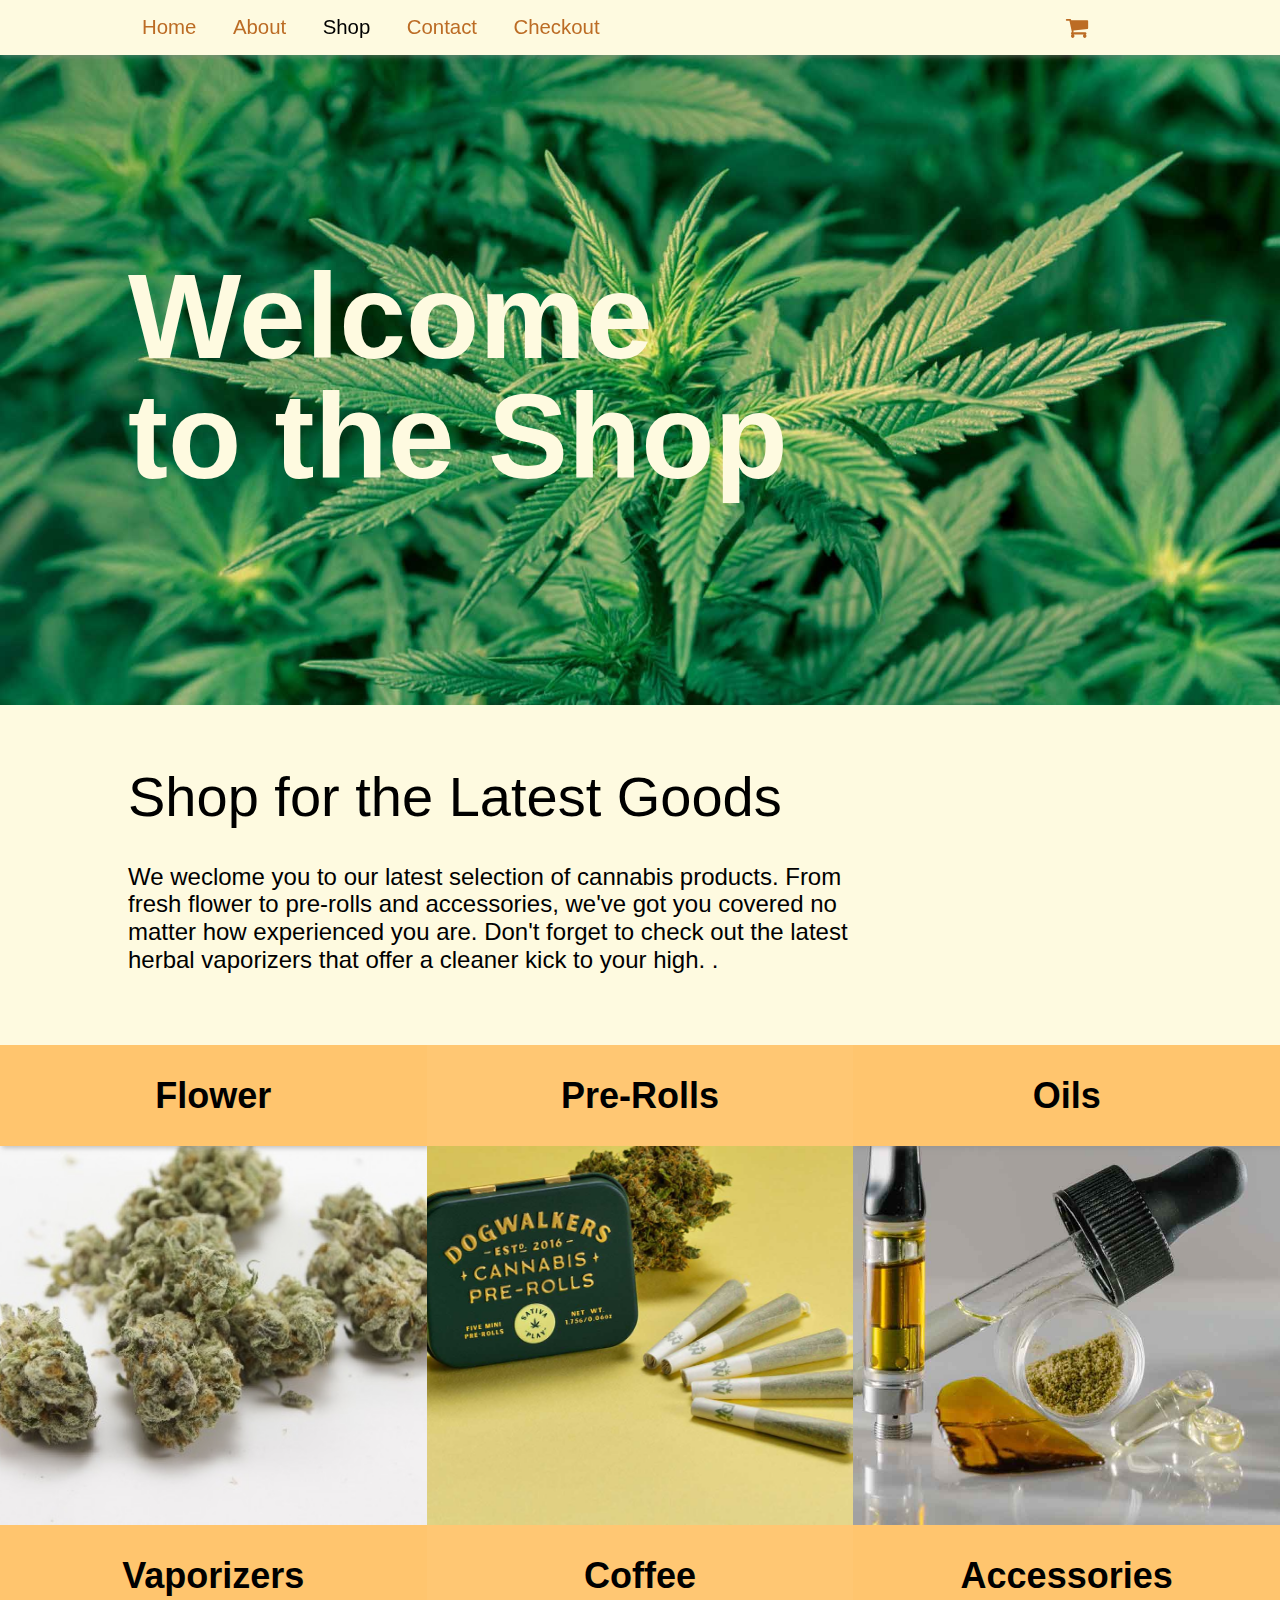
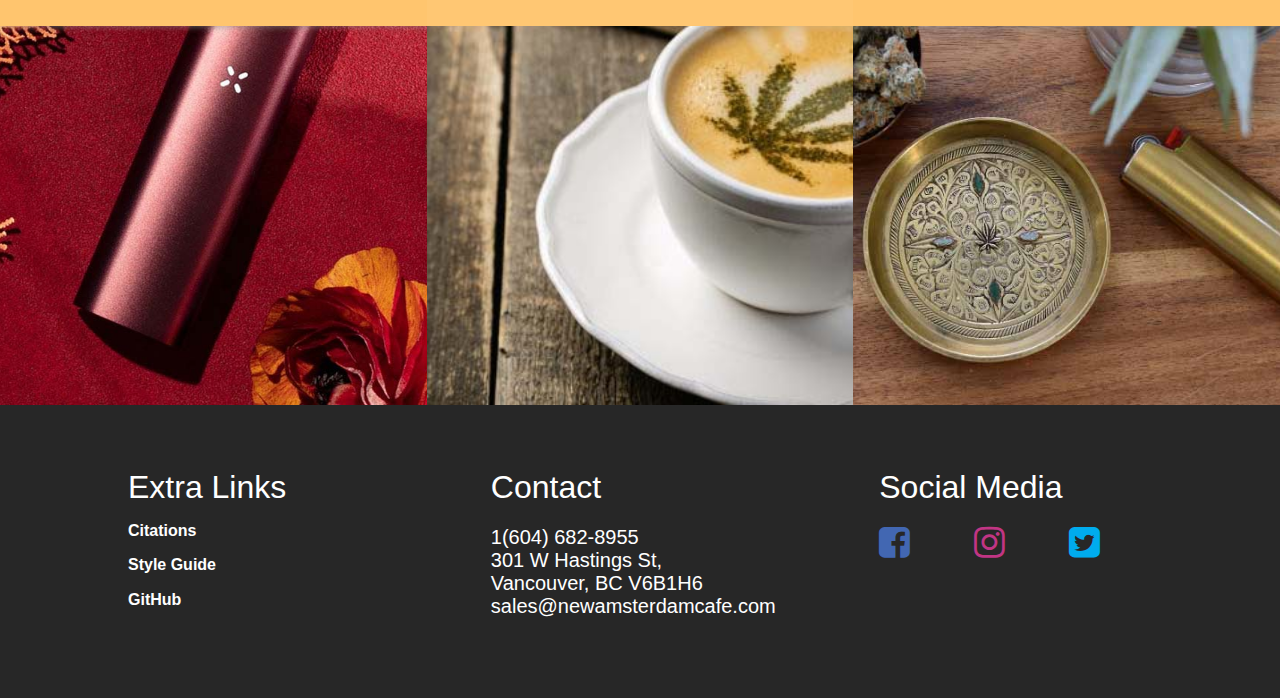
<file: shop.html>
<!DOCTYPE html>

<html lang="en">

<head>

    <meta charset="utf-8">
    <meta name="viewport" content="width=device-width, initial-scale=1.0">
    <title>Shop</title>

    <!-- <link href="css/main.css" rel="stylesheet"> -->
    <link href="css/normalize.css" rel="stylesheet">
    <link href="css/main.css" rel="stylesheet">
    <link rel="stylesheet" href="https://cdnjs.cloudflare.com/ajax/libs/font-awesome/4.7.0/css/font-awesome.min.css">
    <script src="scripts/menumanager.js"> </script>


</head>

<body>

  <div id="navcart">
    <h3> Cart 
    <span class="price" style="color:black">
        <i class="fa fa-shopping-cart"></i>
        <b>2</b>
        </span>
    </h3>

    <div id="closecart" class="icon" onclick="closeCart()"> 
      <i class="fa fa-times" style="color: black;"></i>
    </div>

    <h4><a href="product2.html">Pre Rolls</a> <span class="price">$15</span></h4>
    <h4><a href="product.html">Tangerine Dream</a> <span class="price">$12</span></h4>
    <hr>
    <h4>Total <span class="price" style="color:black"><b>$27.00</b></span></h4>
    
    <a class="no-dec" href="checkout.html">
      <span class="checkout-btn"> Checkout</span>
    </a>

  </div>

    <div id="shop-container">
        <nav class="navigation">
            <ul>
              <li id="hamburger"> <a class="navicon" onclick="navAnimation()">
                <i class="fa fa-bars"></i>
               </a>
          </li>
                <li class="menuitem menuclose"><a href="index.html">Home</a></li>
                <li class="menuitem menuclose"><a href="about.html">About</a></li>
                <li class="menuitem menuclose"><a href="shop.html" class="active">Shop</a></li>
                <li class="menuitem menuclose"><a href="contact.html">Contact</a></li>
                <li class="menuitem menuclose"><a href="checkout.html">Checkout</a></li>
            </ul>
        </nav>
        <div id="opencart"> <a class="carticon" onclick="openCart()"> 
          <i class="fa fa-shopping-cart" style="color: #bc6c25;"></i></a> 
        </div>

        <main id="shop-main">
            <!-- <img src="images/cofee.jpg" alt="coffee image"> -->
            <h1> Welcome<br>to the Shop</h1>
        </main>

        <div id="content0"> 
          <h2> 
            Shop for the Latest Goods
          </h2>

          <p id="shop-para"> 
            We weclome you to our latest selection of cannabis products. From fresh flower to pre-rolls and accessories, we've got
            you covered no matter how experienced you are. Don't forget to check out the latest herbal vaporizers that offer a cleaner 
            kick to your high. 
            .</p>
        </div>

        <a id="product1" href="product.html">
            <div class="content-container1">
              <h3> Flower</h3>
            </div>
          </a>

        <a id="product2" href="product2.html">
          <div class="content-container4">
            <h3> Pre-Rolls</h3>
          </div>
        </a>

        <a id="product3" href="product.html">
          <div class="content-container1">
            <h3> Oils</h3>
          </div>
        </a>

      <a id="product4" href="product.html">
          <div class="content-container1">
            <h3> Vaporizers</h3>
          </div>
        </a>

      <a id="product5" href="product.html">
        <div class="content-container4">
          <h3> Coffee</h3>
        </div>
      </a>

      <a id="product6" href="product.html">
        <div class="content-container1">
          <h3> Accessories</h3>
        </div>
      </a>


      <footer class="footerStyle">
        <div id="footerLinks">
          <h4> Extra Links </h4>
  
        <ul><li><a href="citations.html"> Citations</a></li></ul>
        <ul><li><a href="style.html"> Style Guide </a></li></ul>
        <ul><li><a href="https://github.com/kvondehn/P02Final"> GitHub</a></li></ul>
  
        </div>
  
  
        <div id="footerContact">
          <h4> Contact </h4>
          <p>
            1(604) 682-8955 <br>
            301 W Hastings St, <br>
            Vancouver, BC V6B1H6 <br>
            sales@newamsterdamcafe.com
          </p>
        </div>
  
        <div id="footerSocials">
          <h4> Social Media </h4>
          <div class="socialicon">
            <a href="https://www.facebook.com/NewAmsterdamCafe/"> <i class="fa fa-facebook-square"
                style="color: #4267B2;"></i></a>
            <a href="https://www.instagram.com/newamsterdamcafe/"> <i class="fa fa-instagram"
                style="color: #C13584;"></i></a>
            <a href="https://twitter.com/amsterdamcafe"> <i class="fa fa-twitter-square" style="color: #00acee ;"></i></a>
          </div>
        </div>
      </footer>
    </div>

</body>
</file>
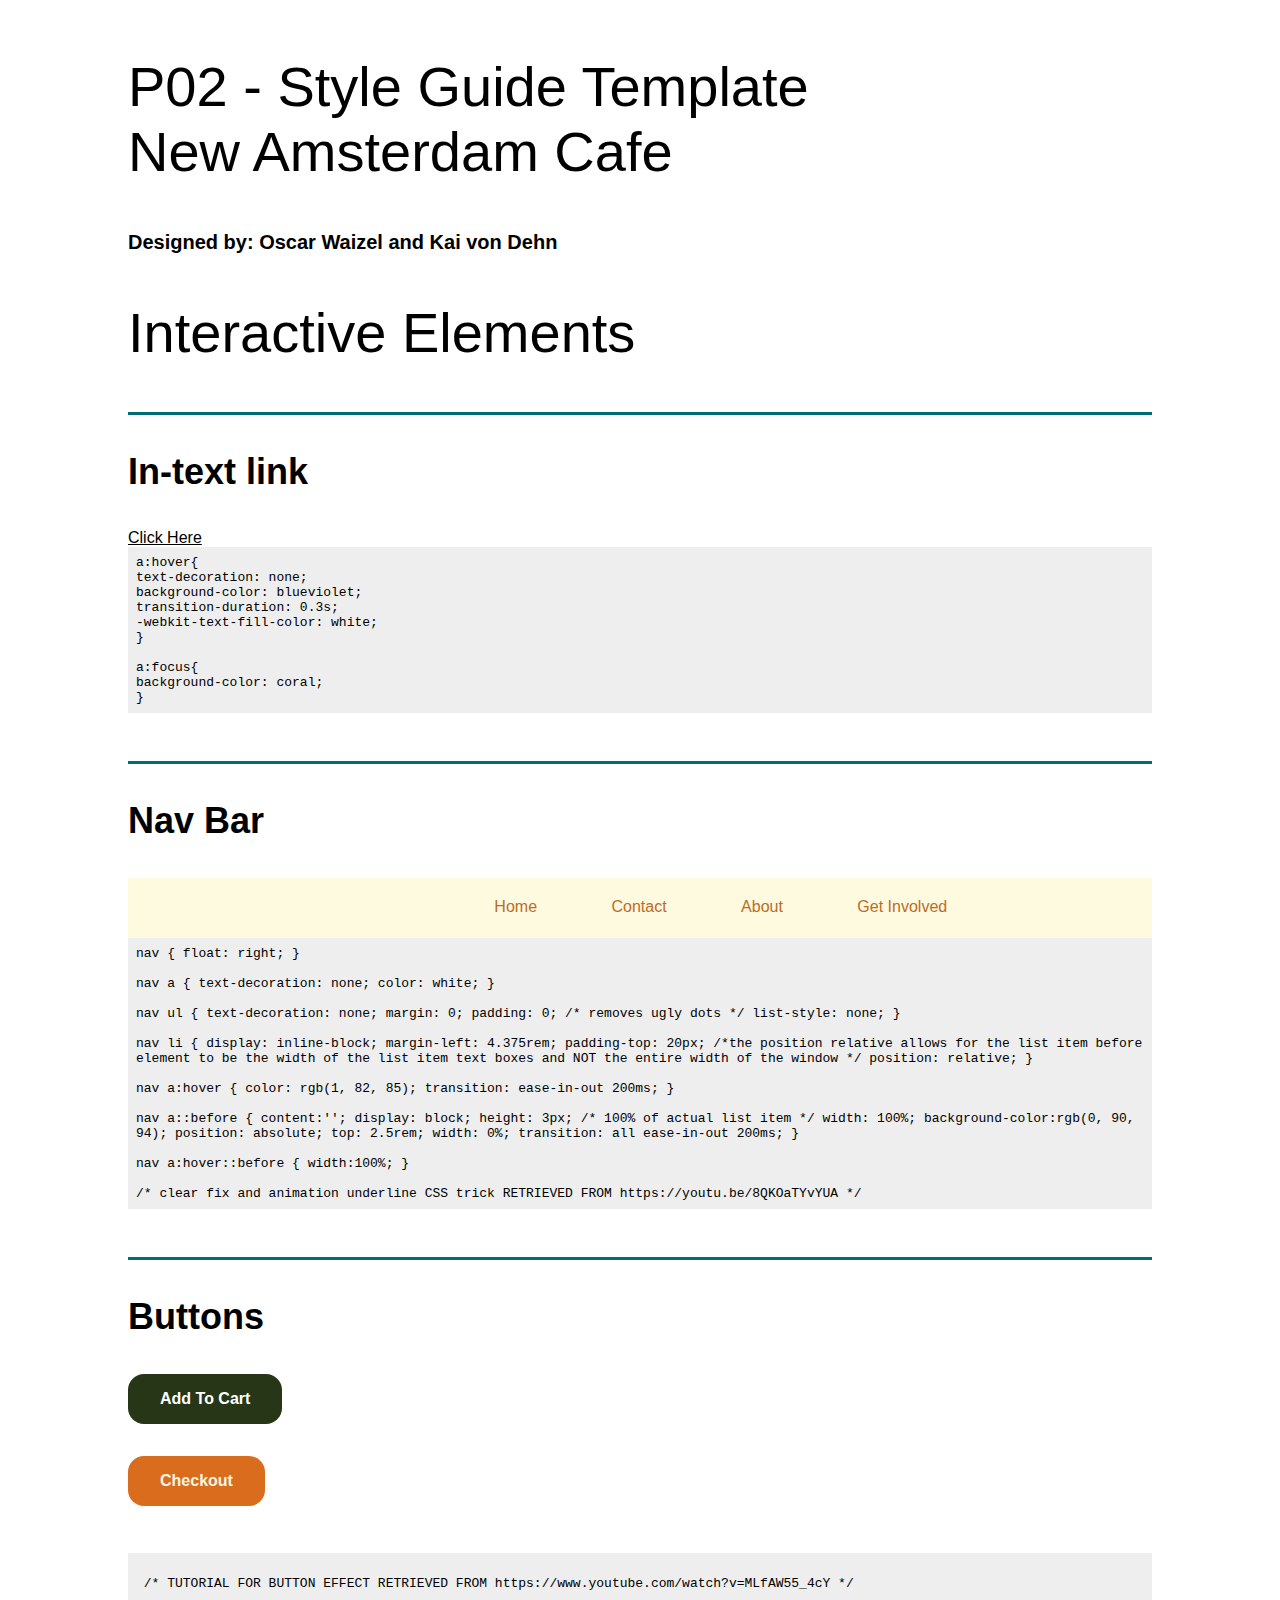
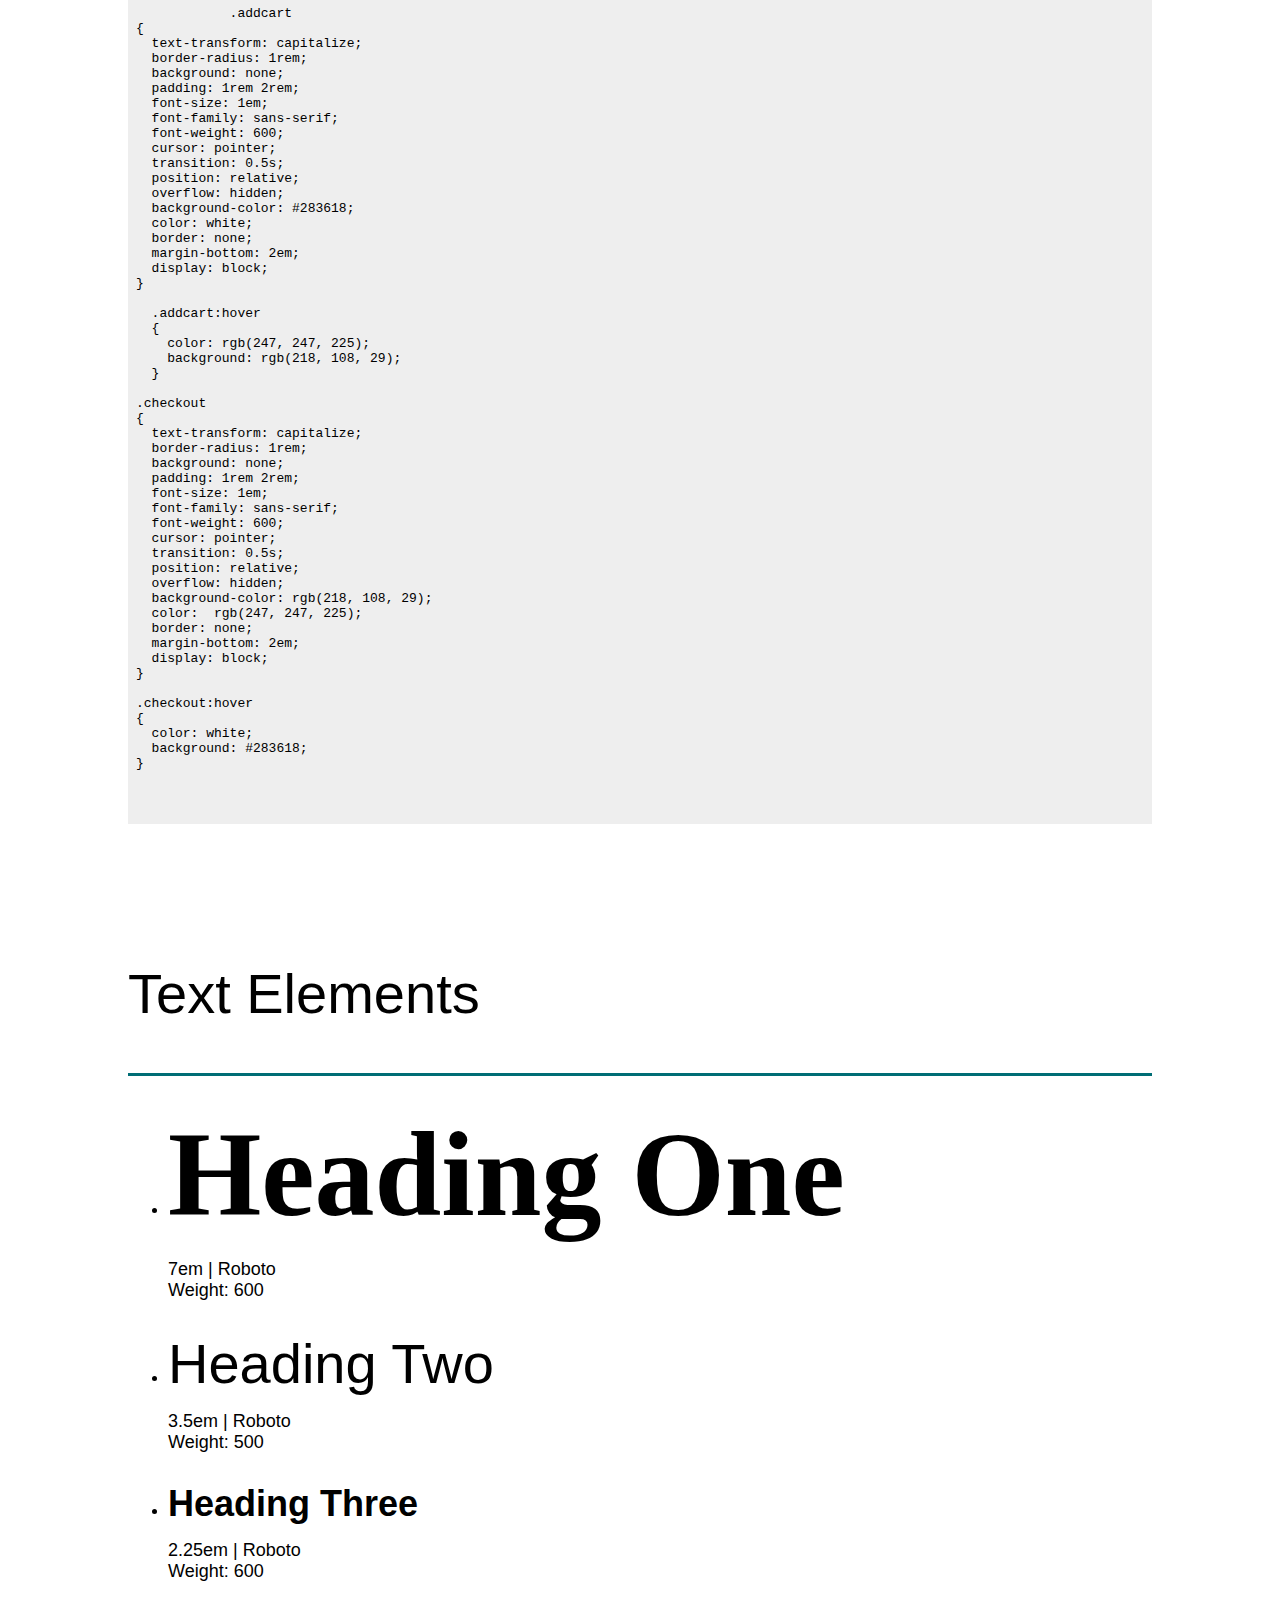
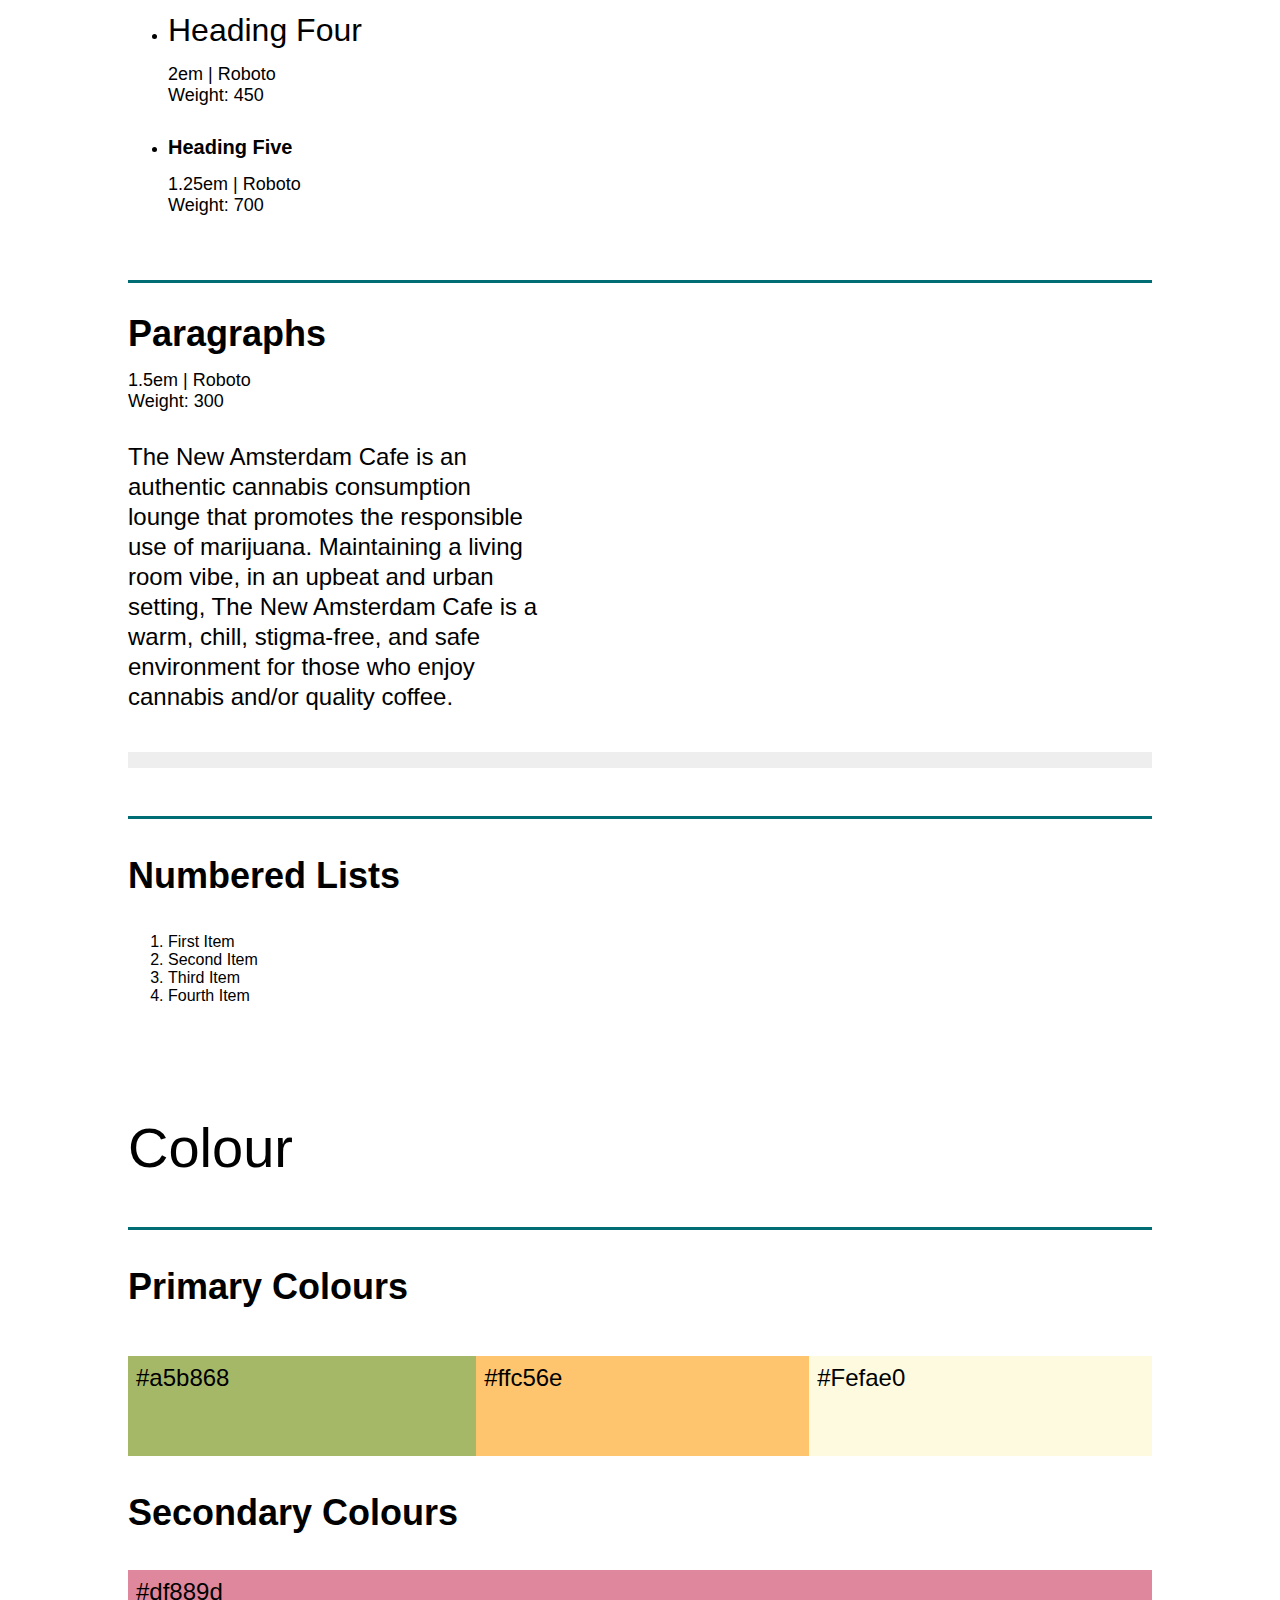
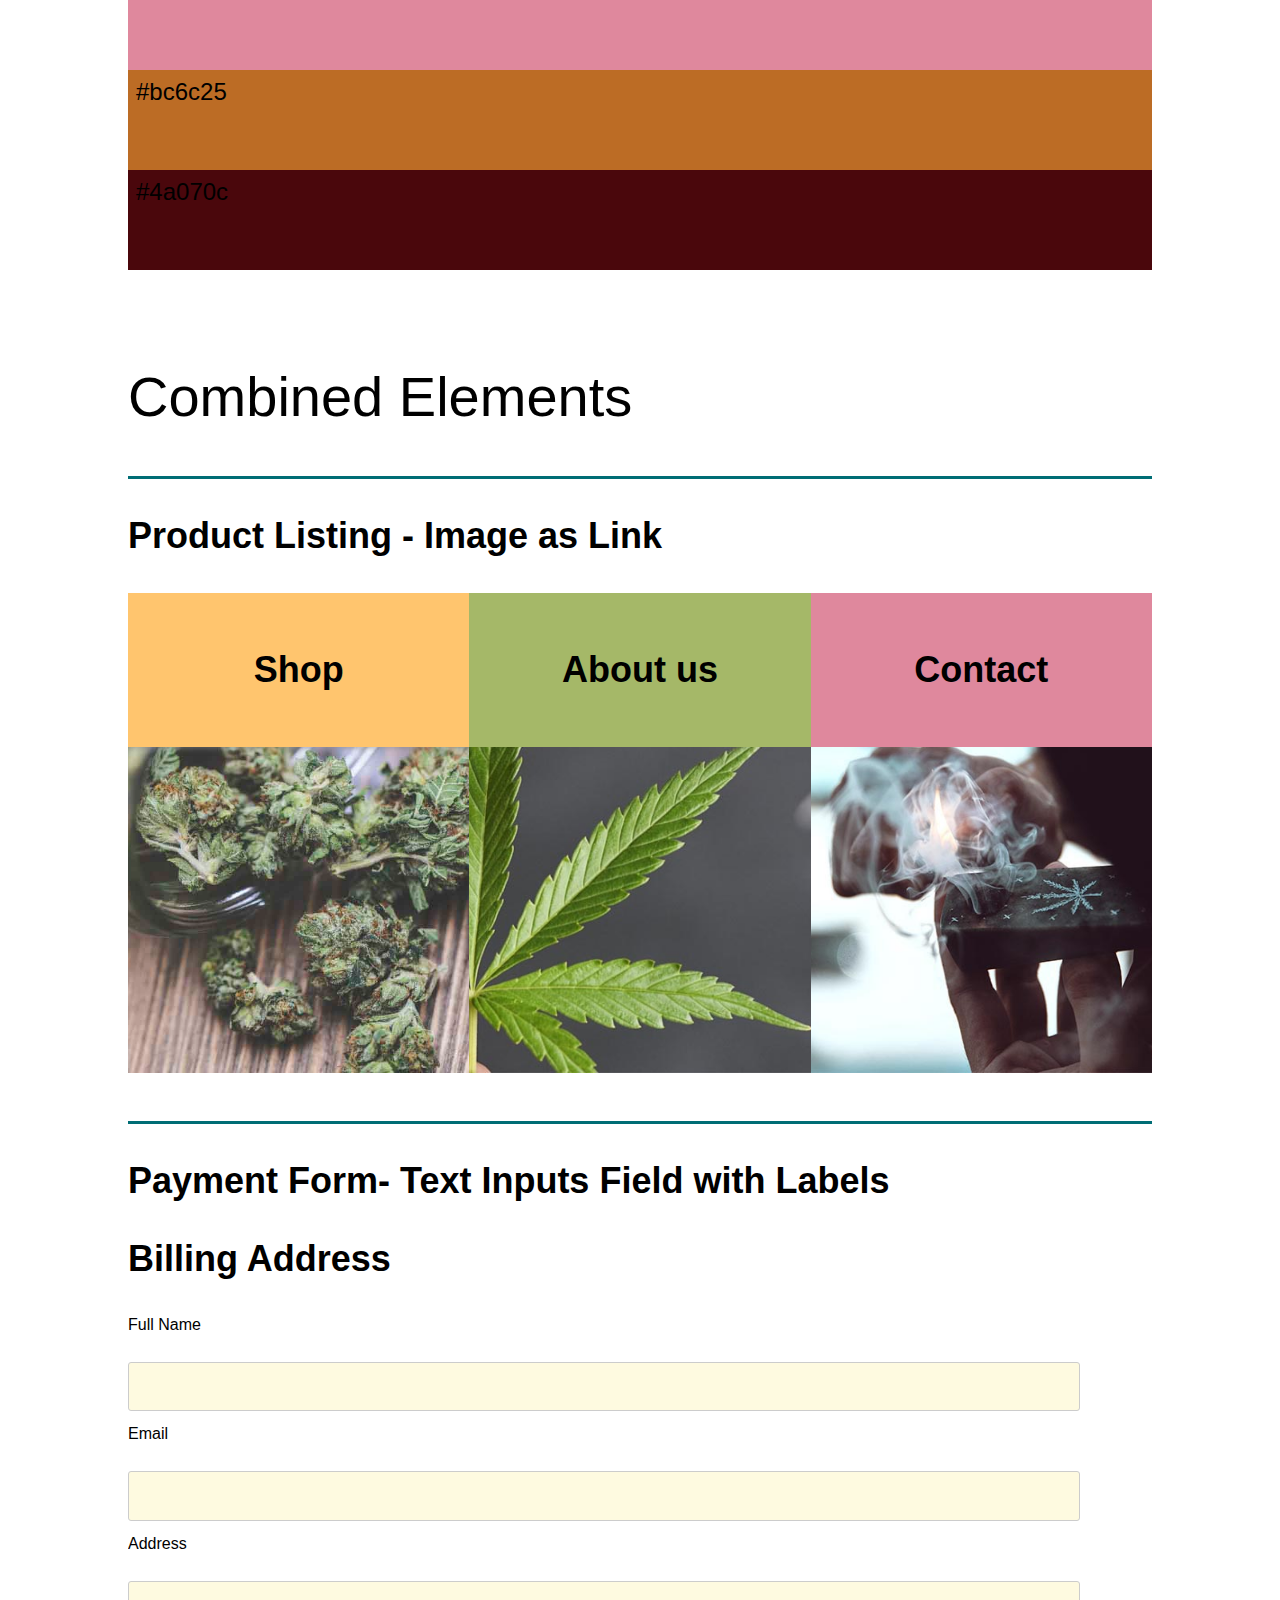
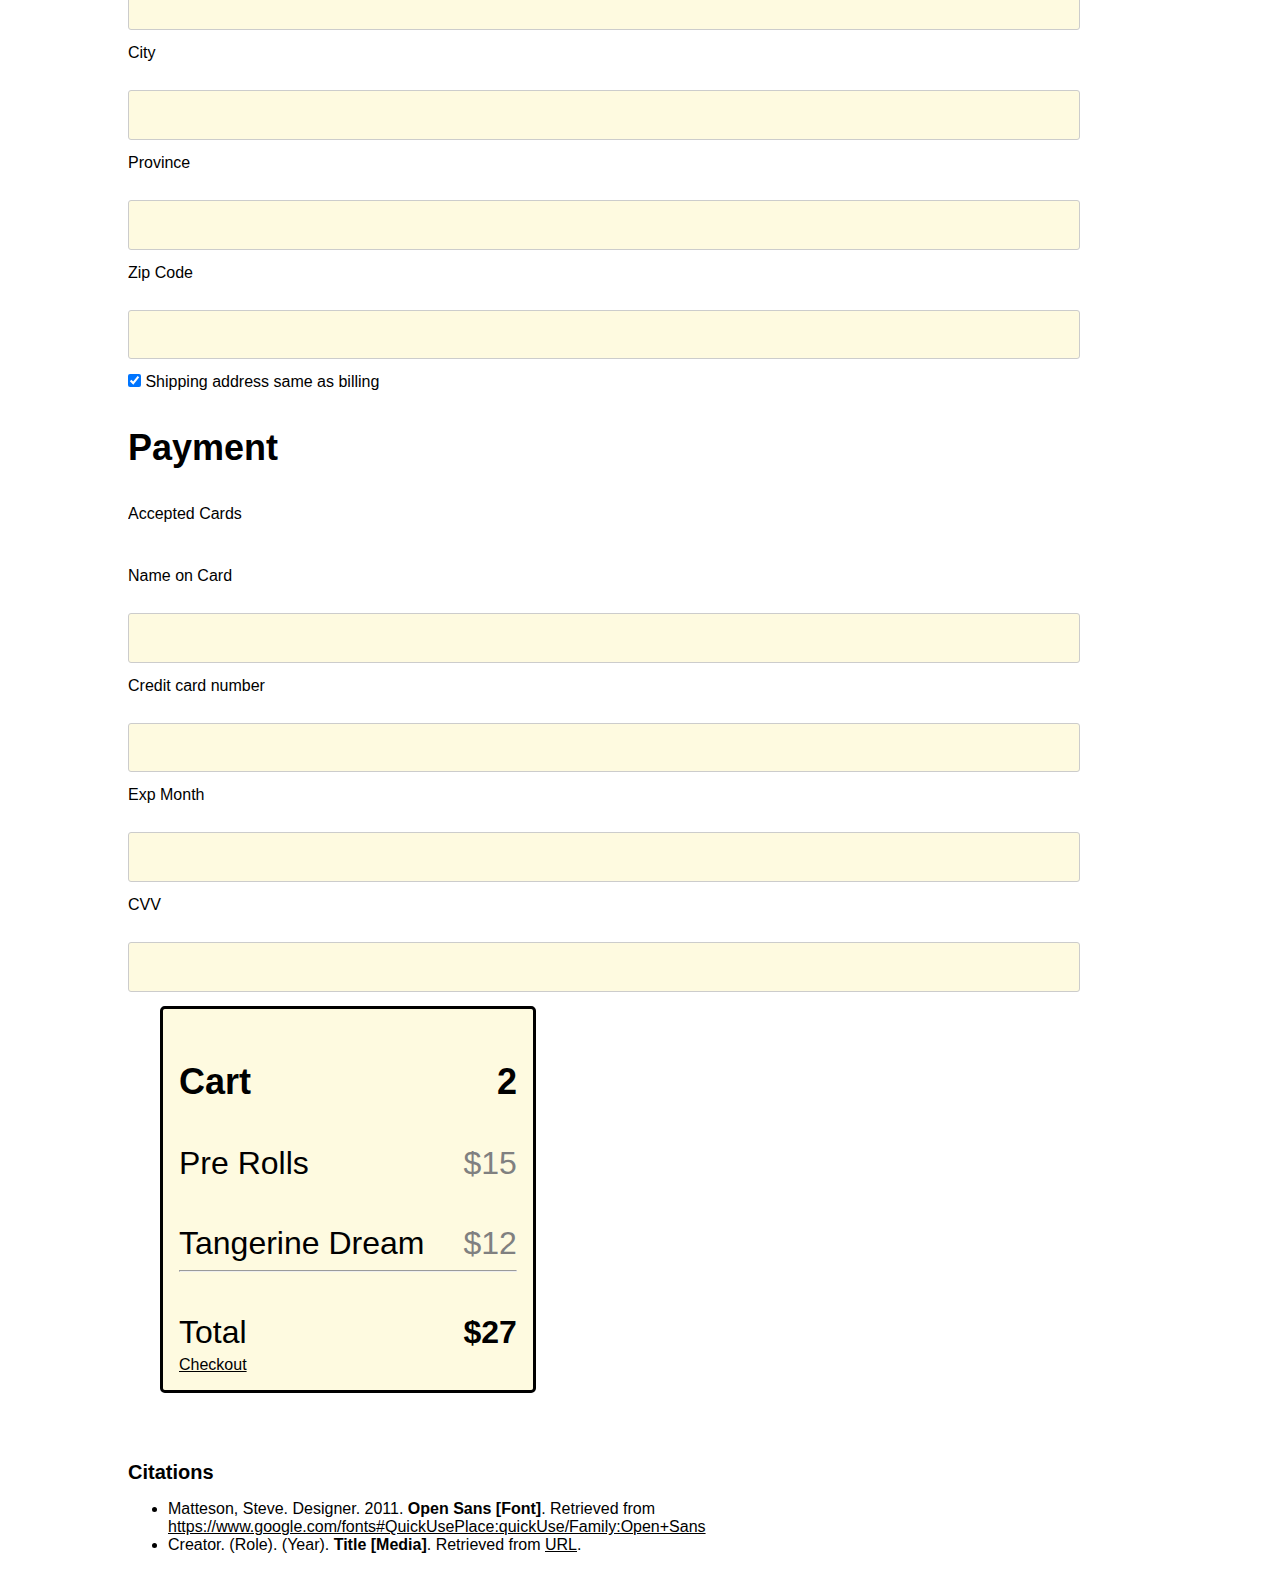
<file: style.html>
<!DOCTYPE html>

<html lang="en">

  <head>

    <meta charset="utf-8">
    <title>P01 - Style Guide Template</title>

    <link href="css/styleguide.css" rel="stylesheet">


  </head>

  <body>

    
    <!-- <header>

      <div class="nav-container">

          <nav>
              <ul>
                  <li><a href="index.html">Home</a></li>
                  <li><a href="contact.html">Contact</a></li>
                  <li><a href="about.html">About</a></li>
                  <li><a href="shop.html">Shop</a></li>
              </ul>
          </nav>

      </div>

  </header> -->

    

      <h2>P02 - Style Guide Template<br> New Amsterdam Cafe</h2>
      <h5>Designed by: Oscar Waizel and Kai von Dehn</h5>


    <!-- INTERACTIVE ELEMENTS SECTION // -->
    <section id="interactive_elements">
      <h2>Interactive Elements</h2>

      <section class="element">
        <h3>In-text link</h3>
        <a href="#in-text_link"> Click Here </a>

        <code> a:hover{
          <br>
          text-decoration: none;
          <br>
          background-color: blueviolet;
          <br>
          transition-duration: 0.3s;
          <br>
          -webkit-text-fill-color: white;
          <br>
        }
        
          <br>
          <br>
        a:focus{
          <br>
          background-color: coral;
          <br>
        }
        </code>

      </section>


      <!-- Default Button styling section -->
      <section class="element">

        <h3>Nav Bar</h3>

      <header>

          <div class="nav-container">
    
              <nav>
                  <ul>
                      <li><a href="#">Home</a></li>
                      <li><a href="#">Contact</a></li>
                      <li><a href="#">About</a></li>
                      <li><a href="#">Get Involved</a></li>
                  </ul>
              </nav>
    
          </div>

      </header>

      <code>
        nav
        {
            float: right;
        }
        <br>
        <br>
        
        nav a
        {
          text-decoration: none;
          color: white;
        }
        <br>
        <br>
        
        nav ul
        {
            text-decoration: none;
            margin: 0;
            padding: 0;
            /* removes ugly dots */
            list-style: none; 
        }
        <br>
        <br>
        
        nav li
        {
            display: inline-block;
            margin-left: 4.375rem; 
            padding-top: 20px;
            /*the position relative allows for the 
            list item before element to be the width of
            the list item text boxes and NOT
            the entire width of the window */
        
            position: relative;
        }
        <br>
        <br>
        nav a:hover
        {
            color: rgb(1, 82, 85);
            transition: ease-in-out 200ms;
        }
        <br>
        <br>
        nav a::before
        {
            content:'';
            display: block;
            height: 3px;
            /* 100% of actual list item */
            width: 100%;
            background-color:rgb(0, 90, 94);
        
            position: absolute;
            top: 2.5rem;
            width: 0%;
        
            transition: all ease-in-out 200ms;
        }
        <br>
        <br>
        nav a:hover::before
        {
            width:100%;
        }
        <br>
        <br>

        /* clear fix and animation underline CSS trick RETRIEVED FROM https://youtu.be/8QKOaTYvYUA */



      </code>
        <!-- <h4>CSS selector:</h4>
        <p>.button-nav</p>

        <h4>Rendered element:</h4>
        <a class="button-nav" href="#">Default Button</a> -->

      </section>


      <section class="element">

        <h3>Buttons</h3>

        <span class="addcart">Add to Cart </span>

        <span class="checkout">Checkout </span>

        <pre>
          <code> 
 /* TUTORIAL FOR BUTTON EFFECT RETRIEVED FROM https://www.youtube.com/watch?v=MLfAW55_4cY */
    
            .addcart
{
  text-transform: capitalize;
  border-radius: 1rem;
  background: none;
  padding: 1rem 2rem;
  font-size: 1em;
  font-family: sans-serif;
  font-weight: 600;
  cursor: pointer;
  transition: 0.5s;
  position: relative;
  overflow: hidden;
  background-color: #283618;
  color: white;
  border: none;
  margin-bottom: 2em;
  display: block;
}
 
  .addcart:hover
  {
    color: rgb(247, 247, 225);
    background: rgb(218, 108, 29);
  }

.checkout
{
  text-transform: capitalize;
  border-radius: 1rem;
  background: none;
  padding: 1rem 2rem;
  font-size: 1em;
  font-family: sans-serif;
  font-weight: 600;
  cursor: pointer;
  transition: 0.5s;
  position: relative;
  overflow: hidden;
  background-color: rgb(218, 108, 29);
  color:  rgb(247, 247, 225);
  border: none;
  margin-bottom: 2em;
  display: block;
}
 
.checkout:hover
{
  color: white;
  background: #283618;
}
          
          
          </code>
        </pre>

        <!-- <div class="reset_btn">
          <button class="btn rst1">Submit</button>
        </div> -->

      </section>
    </section>
    <!-- // INTERACTIVE ELEMENTS SECTION -->



    <!-- TEXT ELEMENTS SECTION // -->
    <section id="text_elements">
      <h2>Text Elements</h2>

      <section class="element">
        <div class="typography_wrapper">

          <ul>
            <li>
              <div>
                <h1 class="heading_margin">Heading One</h1>
              </div>

              <div>
                <p class="font_details">7em | Roboto</p>
              </div>

              <div>
                <p class="font_details">Weight: 600</p>
              </div>
                
            </li>

            <li>
              <div>
                <h2 class="heading_margin">Heading Two</h2>
              </div>

              <div>
                <p class="font_details">3.5em | Roboto</p>
              </div>

              <div>
                <p class="font_details">Weight: 500 </p>
              </div>
            </li>

            <li>
              <div>
                <h3 class="heading_margin">Heading Three</h3>
              </div>

              <div>
                <p class="font_details">2.25em | Roboto</p>
              </div>

              <div>
                <p class="font_details">Weight: 600 </p>
              </div>
            </li>

            <li>
              <div>
                <h4 class="heading_margin">Heading Four</h4>
              </div>

              <div>
                <p class="font_details">2em | Roboto</p>
              </div>

              <div>
                <p class="font_details">Weight: 450 </p>
              </div>
            </li>

            <li>
              <div>
                <h5 class="heading_margin">Heading Five</h5>
              </div>

              <div>
                <p class="font_details">1.25em | Roboto</p>
              </div>

              <div>
                <p class="font_details">Weight: 700 </p>
              </div>
            </li>
          </ul>

        </div>
      </section>

      <section class="element">
        <h3 class="heading_margin">Paragraphs</h3>

        <div>
          <p class="font_details">1.5em | Roboto</p>
        </div>

        <div>
          <p class="font_details">Weight: 300 </p>
        </div>

        <p class="subtitle">
          The New Amsterdam Cafe is an authentic cannabis consumption lounge that promotes the 
          responsible use of marijuana. Maintaining a living room vibe, in an upbeat and urban 
          setting, The New Amsterdam Cafe is a warm, chill, stigma-free, and safe environment 
          for those who enjoy cannabis and/or quality coffee.
        </p>

       
 
       <code>

        </code>
      </section>

      <section class="element">
        <h3>Numbered Lists</h3>

        <ol>
          <li>First Item</li>
          <li>Second Item</li>
          <li>Third Item</li>
          <li>Fourth Item</li>
        </ol>

      </section>

    </section>
    <!-- // TEXT ELEMENTS SECTION -->

    <section id="colour">
      <h2>Colour</h2>

      <section class="element">
        <h3>Primary Colours</h3>

        <div class="colour_container">
          <div class="block">
            <p>#a5b868</p>
          </div>
    
          <div class="block">
            <p>#ffc56e</p>
          </div>
    
          <div class="block">
            <p>#Fefae0</p>
          </div>

        </div>

          <h3>Secondary Colours</h3>

        <div class="sec_colour_container">

          <div class="block">
            <p> #df889d</p>
          </div>
    
          <div class="block">
            <p>#bc6c25</p>
          </div>

          <div class="block">
            <p>#4a070c</p>
          </div>
    
        </div>

        
      </section>

    </section>



    <!-- COMBINED ELEMENTS SECTION // -->
    <section id="combined_elements">
      <h2>Combined Elements</h2>
      <section class="element product-list">

        <h3>Product Listing - Image as Link</h3>

        <div id="listing-container">
          <a id="content1" href="shop.html">
            <div class="content-container1">
              <h3> Shop</h3>
            </div>
          </a>
      
          <a id="content2" href="about.html">
            <div class="content-container2">
              <h3> About us</h3>
            </div>
          </a>
      
          <a id="content3" href="contact.html">
            <div class="content-container3">
              <h3> Contact</h3>
            </div>
          </a>

        </div>


      </section>


      <section class="element">
        <h3>Payment Form- Text Inputs Field with Labels</h3>

        <!-- BEGINNING OF PAYMENT FORM-->

        <!-- CITATION:
          w3Schools, How TO - Checkout Form. (n.d.). Retrieved October 09, 2020, from https://www.w3schools.com/howto/howto_css_checkout_form.asp
         -->
        
        

      <div id="billing"> 
          <h3>Billing Address</h3>
          <label for="fname"><i class="fa fa-user"></i> Full Name</label>
          <br>
          <input type="text" id="fname" name="firstname">
          <br>
          <label for="email"><i class="fa fa-envelope"></i> Email</label>
          <br>
          <input type="text" id="email" name="email">
          <br>
          <label for="adr"><i class="fa fa-address-card-o"></i> Address</label>
          <br>
          <input type="text" id="adr" name="address" >
          <br>
          <label for="city"><i class="fa fa-institution"></i> City</label>
          <br>
          <input type="text" id="city" name="city">
          <br>
          <label for="Province">Province</label>
          <br>
          <input type="text" id="province" name="province">
          <br>
          <label for="zip">Zip Code</label>
          <br>
          <input type="text" id="zip" name="zip">
          <br>
          <input type="checkbox" checked="checked" name="sameadr"> Shipping address same as billing  
      </div>
      <div id="payment">
          <h3>Payment</h3>
          <label for="fname">Accepted Cards</label>
          <div class="icon-container">
            <i class="fa fa-cc-visa" style="color:navy;"></i>
            <i class="fa fa-cc-amex" style="color:blue;"></i>
            <i class="fa fa-cc-mastercard" style="color:red;"></i>
            <i class="fa fa-cc-discover" style="color:orange;"></i>
          </div>
            <label for="cname">Name on Card</label>
            <br>
            <input type="text" id="cname" name="cardname">
            <br>
            <label for="ccnum">Credit card number</label>
            <br>
            <input type="text" id="ccnum" name="cardnumber">
            <br>
            <label for="expmonth">Exp Month</label>
            <br>
            <input type="text" id="expmonth" name="expmonth">
            <br>
            <label for="cvv">CVV</label>
            <br>
            <input type="text" id="cvv" name="cvv">

      </div>
      <div id="cart">
        <h3> Cart 
        <span class="price" style="color:black">
            <i class="fa fa-shopping-cart"></i>
            <b>2</b>
            </span>
        </h3>
        <h4><a href="product2.html">Pre Rolls</a> <span class="price">$15</span></h4>
        <h4><a href="product.html">Tangerine Dream</a> <span class="price">$12</span></h4>
        <hr>
        <h4>Total <span class="price" style="color:black"><b>$27</b></span></h4>

        <a class="no-dec" href="checkout.html">
          <span class="checkout-btn"> Checkout</span>
        </a>
        
    </div>

      <!-- END OF FORM SECTION-->

       <!-- Re-CITATION:
          w3Schools, How TO - Checkout Form. (n.d.). Retrieved October 09, 2020, from https://www.w3schools.com/howto/howto_css_checkout_form.asp
         -->

      </section>

    </section>

    <!-- // COMBINED ELEMENTS SECTION -->


    <section id="citations">
      <h5>Citations</h5>

      <ul>
        <li>Matteson, Steve. Designer. 2011. <strong>Open Sans [Font]</strong>. Retrieved from <a href="https://www.google.com/fonts#QuickUsePlace:quickUse/Family:Open+Sans">https://www.google.com/fonts#QuickUsePlace:quickUse/Family:Open+Sans</a></li>
        <li>Creator. (Role). (Year). <strong>Title [Media]</strong>. Retrieved from <a href="#">URL</a>.</li>
      </ul>

    </section>

  </body>
</html>
</file>
<file: css/main.css>
/* :root {

 zoom: 09
} */
html {
  width: 100%;
  overflow-x: hidden;
}
body
{
  zoom: 100%;
}

/* DEFAULT SETTINGS FOR THE MOBILE VERSION  */

h1 
{
    color: #Fefae0;
    font-size: 3em ;
    text-align: left;
    padding-left: 10%;
    padding-top: .5em;
}

h2
{
  font-size: 2em;
  font-weight: 500;
  line-height: 1em;
  text-align: left;
  max-width: 90%;
  padding-left: 10%;
  padding-top: 5%;
  padding-bottom: 0.25em;
  /* padding-top: 30em; */
}

h3
{
  font-size: 2em;
  margin: 0;
  padding: 0;
  border: 0;
  padding-left: 10%;
  text-align: left;
}

h4
{
  font-size: 1.25em;
  font-weight: 400;
  text-align: left;
  padding-left: 10%;
  padding-bottom: 1em;
  margin: 0;
}

h5
{
  font-size: 1em;
  font-weight: 700;
  text-align: left;
  padding-left: 10%;
  padding-bottom: 1em;
  margin: 0;
}



p 
{
    font-weight: 300;
    font-size: 1.15em;
    text-align: left;
    max-width: 80%;
    padding-top: 0%;
    padding-bottom: 1em;
    padding-left: 10%;
}

input[type=text] {
  width: 90%;
  margin-bottom: 1em;
  padding: 1em;
  border: 1px solid #ccc;
  border-radius: 3px;
  margin-right: 1rem;
  background-color: #Fefae0;
}
span {
  width: fit-content;
}
.no-dec
{
  text-decoration: none;
}

#navcart {
  display: none;
  position: fixed;
  z-index: 3;
  background-color: #Fefae0 ;
  height: 100vh;
  width: 100%;
  opacity: 95%;
  cursor: pointer;
  font-family: 'Roboto', Arial, Helvetica, sans-serif;
}
#navcart >  h3 {
  padding-left: 10%;
  padding-bottom: 1em;
  margin-right: 30%;
}
#navcart > h4 > a {
    text-decoration: none;
    color: black;
  }

 #navcart h4 > a:hover {
    color: #4a070c ;
    text-decoration: underline;
  }
  #navcart h4 > a:visited {
    color: #4a070c;
    text-decoration: none;
  }
  /* #navcart hr {
    margin-left: 10%;
  } */
  #opencart {
    z-index: 2;
    font-size: 1.5em;
    position: fixed;
    right: 15%;
    top: 0.6em;
    cursor: pointer;
  }
  #closecart {
    z-index: 3;
    font-size: 1.5em;
    position: fixed;
    right: 15%;
    top: 0.75em;
  }
  #navcart > h3 {
    margin-right: 0;
    margin-top: 2rem;
  }

  /* .fa-shopping-cart
  {
    cursor: pointer;
  } */

  /* .fa-shopping-cart:hover
  {
    transition: ease;
    transition-duration: 100ms;
    color: rgb(247, 238, 206);
  }
   */
#home-container
{
    display: grid;
    height: max-content;
    grid-template-columns: 1fr;
    grid-template-rows: 3em max-content max-content 20em 20em 20em max-content;
    /* grid-gap: 0.25rem; */
    grid-template-areas:
      "nav"
      "main"
      "content0"
      "content1"
      "content2"
      "content3"
      "footer";
      
      font-family: "Roboto", sans-serif;
      font-weight: 800; 
      /* text-transform: uppercase; */
      font-size: 1rem;
      color: black; 
      /* text-align: center; */
}

#shop-container
{
  display: grid;
  height: max-content;
  grid-template-columns: 1fr;
  grid-template-rows: 3em max-content max-content 15em 15em 15em 15em 15em 15em max-content;
  /* grid-gap: 0.25rem; */
  grid-template-areas:
    "nav"
    "main"
    "content0"
    "product1"
    "product2"
    "product3"
    "product4"
    "product5"
    "product6"
    "footer";
    
    font-family: "Roboto", sans-serif;
    font-weight: 800; 
    /* text-transform: uppercase; */
    font-size: 1rem;
    color: black; 
    text-align: center;
}

#product-container
{
  display: grid;
  height: max-content;
  grid-template-columns: 1fr;
  grid-template-rows: 3em max-content 20em 15em 15em 15em max-content;
  /* grid-gap: 0.25rem; */
  grid-template-areas:
    "nav"
    "content0"
    "product1"
    "content1"
    "content2"
    "content3"
    "footer";
    
    font-family: "Roboto", sans-serif;
    font-weight: 800; 
    /* text-transform: uppercase; */
    font-size: 1rem;
    color: black; 
    text-align: center;
}
#product-container2
{
  display: grid;
  height: max-content;
  grid-template-columns: 1fr;
  grid-template-rows: 3em max-content 20em 15em 15em 15em max-content;
  /* grid-gap: 0.25rem; */
  grid-template-areas:
    "nav"
    "content0"
    "product2"
    "content1"
    "content2"
    "content3"
    "footer";
    
    font-family: "Roboto", sans-serif;
    font-weight: 800; 
    /* text-transform: uppercase; */
    font-size: 1rem;
    color: black; 
    text-align: center;
}
#checkout-container {
  display: grid;
  height: max-content;
  grid-template-columns: 1fr;
  grid-template-rows: 3em max-content max-content max-content max-content max-content;
  grid-template-areas:
    "nav"
    "heading"
    "cart"
    "payment"
    "billing"
    "footer";

    font-family: "Roboto", sans-serif;
    font-weight: 800;
    font-size: 1rem;
    color: black;
    text-align: left;
}
#checkout-container  h3 {
  padding: 0;
  padding-bottom: 1rem;
}

.icon-container {
  font-size: 32px;
  padding-bottom: 1rem;
}

    /* NAVIGATION STYLING */
            header::after{
                content:'';
                display: table;
                clear: both;
            }

            nav{
                background: #Fefae0;
                grid-area: nav;
                border-radius: var(--main-radius);
                padding-top: var(--main-padding);
                box-shadow: 2px 2px 5px #8a8a8a81;
                display: block;
                position: fixed;
                width: 100%;
                align-items: stretch;
                z-index: 1;
            }
            
            nav ul {
                text-decoration: none;
                /* display: inline; */
                margin: 0;
                padding: 1em 1em; 
                padding-left: 9%;
                /* removes ugly dots */
                list-style: none; 
                text-align: left;
                float: left;
            }


            nav li {
                position: relative;
                font-size: 1.275rem;
                font-weight: 400;
                margin-left: 1rem;
                margin-right: 1rem;
            }

            nav a{
              text-decoration: none;
              color: #bc6c25;
            }

            nav a:hover{
                color: #ffb342;
                transition: ease-in-out 200ms;
            }
            
           .navigation a.active {
              color:black;
              font-weight: 500;
           }

            nav a:hover::before{
                width:100%;
            }

            #hamburger {
              display: inline-block;
            }
            .menuclose {
              display: none;
            }
            .menuopen {
              display: inline-block;
              width: 100%;
              padding-top: 1em;
            }

#home-main
{
  background-image: url(../images/new-amsterdam.jpg);
  background-size: cover;
  background-position: center;
  background-repeat: no-repeat;
  grid-area: main;
  border-radius: var(--main-radius);
  padding-top: var(--main-padding);
  overflow: hidden;

}

#shop-main
{
  background-image: url(../images/weed-shop.jpg);
  background-size: cover;
  background-position: center;
  background-repeat: no-repeat;
  grid-area: main;
  border-radius: var(--main-radius);
  padding-top: var(--main-padding);
  overflow: hidden;

}
#about-main {
  background-image: url(../images/about.jpg);
  background-size: cover;
  background-position: center;
  background-repeat: no-repeat;
  grid-area: main;
  border-radius: var(--main-radius);
  padding-top: var(--main-padding);
  overflow: hidden;

}
#contact-main {
  background-image: url(../images/CoffeeThings.jpg);
  background-size: cover;
  background-position: center;
  background-repeat: no-repeat;
  grid-area: main;
  border-radius: var(--main-radius);
  padding-top: var(--main-padding);
  overflow: hidden;

}

main > img {
    width: 100%;
    height: 100%;
}

img {
    object-fit: cover;
    max-width: 100%;
}

.link-spanneer {
  position: absolute;
  width: 100%;
  height: 100%;
  top: 0;
  left: 0;
  z-index: 1;
}

.addcart {
  text-transform: capitalize;
    border-radius: 1rem;
    background: none;
    padding: 1rem 2rem;
    font-size: 1em;
    font-family: sans-serif;
    font-weight: 600;
    cursor: pointer;
    transition: 0.5s;
    position: relative;
    overflow: hidden;
  background-color: #283618;
  color: white;
  border: none;
  margin-bottom: 2em;
  margin-left: 10%;
  display: block;
}

.addcart:hover {
  /* box-shadow: 0 12px 16px 0 rgba(0,0,0,0.24),0 17px 50px 0 rgba(0,0,0,0.19); */
  color: rgb(247, 247, 225);
  background: #bc6c25;
}

b
{
  font-weight: bold;
}

footer ul li
{
  text-decoration: none;
  list-style-type: none;
}

footer ul li a
{
  text-decoration: none;
  color: white;
}

.checkout-btn {
  text-transform: capitalize;
    border-radius: 1rem;
    background: none;
    padding: 1rem 2rem;
    font-size: 1em;
    font-family: sans-serif;
    font-weight: 600;
    cursor: pointer;
    transition: 0.5s;
    position: relative;
    overflow: hidden;
  background-color:#bc6c25 ;
  color: white;
  border: none;
  margin-bottom: 2em;
  margin-left: 10%;
  display: block;
}
.checkout-btn2 {
  text-transform: capitalize;
  border-radius: 1rem;
  background: none;
  padding: 1rem 2rem;
  font-size: 1em;
  font-family: sans-serif;
  font-weight: 600;
  cursor: pointer;
  transition: 0.5s;
  position: relative;
  overflow: hidden;
  background-color:#bc6c25 ;
  color: white;
  border: none;
  margin-bottom: 2rem;
  display: block;
  margin-top: 2rem;

}
.checkout-btn:hover {
  /* box-shadow: 0 12px 16px 0 rgba(0,0,0,0.24),0 17px 50px 0 rgba(0,0,0,0.19); */
  color: rgb(247, 247, 225);
  background:#283618;
}
.checkout-btn2:hover {
  /* box-shadow: 0 12px 16px 0 rgba(0,0,0,0.24),0 17px 50px 0 rgba(0,0,0,0.19); */
  color: rgb(247, 247, 225);
  background:#283618;
}





/* #sidebar
{
  background: #12ffff;
  grid-area: sidebar;
    border-radius: var(--main-radius);
  padding-top: var(--main-padding);
} */

/* HOME PAGE CONTENT STYLING */

#content0 {
  grid-area: content0;
  background-color: #Fefae0;
}

#content-product-descp
{
  grid-area: content-product;
  background-color: #Fefae0;
}

#content1
{
  background-image: url(../images/bud.jpg);
  background-size: cover;
  background-position: center;
  background-repeat: no-repeat;
  grid-area: content1;
  /* border-radius: 20px; */
  overflow: hidden;
  transition: 0.5s ease;
  cursor: pointer;

  display: block;
  color: black;
  text-decoration: none;

}

#content2
{
  background: url(../images/about2.jpg);
  background-size: cover;
  background-position: center;
  background-repeat: no-repeat;
  grid-area: content2;
  /* border-radius: 20px; */
  overflow: hidden;
  transition: 0.5s ease;
  cursor: pointer;

  display: block;
  color: black;
  text-decoration: none;

}

#content3
{
  background: url(../images/squareImage3.jpg);
  background-size: cover;
  background-position: center;
  background-repeat: no-repeat;
  grid-area: content3;
  /* border-radius: 20px; */
  overflow: hidden;
  transition: 0.5s ease;
  cursor: pointer;

  display: block;
  color: black;
  text-decoration: none;

}
#product1 {
  background-image: url(../images/tangerine.jpeg);
  background-size: cover;
  background-position: center;
  background-repeat: no-repeat;
  grid-area: product1;
  /* border-radius: 20px; */
  overflow: hidden;
  display: block;
  color: black;
  text-decoration: none;  
}

#product2
{
  background: url(../images/pres.jpg);
  background-size: cover;
  background-position: center;
  background-repeat: no-repeat;
  grid-area: product2;
  /* border-radius: 20px; */
  overflow: hidden;
  transition: 0.5s ease;
  cursor: pointer;

  display: block;
  color: black;
  text-decoration: none;

}

#product3
{
  background: url(../images/oils.jpg);
  background-size: cover;
  background-position: center;
  background-repeat: no-repeat;
  grid-area: product3;
  /* border-radius: 20px; */
  overflow: hidden;
  transition: 0.5s ease;
  cursor: pointer;

  display: block;
  color: black;
  text-decoration: none;

}

#product4
{
  background-image: url(../images/pax.jpg);
  background-size: cover;
  background-position: top;
  background-repeat: no-repeat;
  grid-area: product4;
  /* border-radius: 20px; */
  overflow: hidden;
  transition: 0.5s ease;
  cursor: pointer;

  display: block;
  color: black;
  text-decoration: none;

}

#product5
{
  background: url(../images/coffee.jpg);
  background-size: cover;
  background-position: center;
  background-repeat: no-repeat;
  grid-area: product5;
  /* border-radius: 20px; */
  overflow: hidden;
  transition: 0.5s ease;
  cursor: pointer;

  display: block;
  color: black;
  text-decoration: none;

}

#product6
{
  background: url(../images/accessories.jpg);
  background-size: cover;
  background-position: center;
  background-repeat: no-repeat;
  grid-area: product6;
  /* border-radius: 20px; */
  overflow: hidden;
  transition: 0.5s;
  cursor: pointer;

  display: block;
  color: black;
  text-decoration: none;

}

#product1 {
  background-image: url(../images/tangerine.jpeg);
  background-size: cover;
  background-position: center;
  background-repeat: no-repeat;
  grid-area: product1;
  /* border-radius: 20px; */
  overflow: hidden;
  display: block;
  color: black;
  text-decoration: none;  
}

#bud-product {
  background-image: url(../images/tangerine.jpeg);
  background-size: cover;
  background-position: center;
  background-repeat: no-repeat;
  grid-area: product1;
  /* border-radius: 20px; */
  overflow: hidden;
  display: block;
  color: black;
  text-decoration: none;  
}

#roll-product
{
  background: url(../images/pres.jpg);
  background-size: cover;
  background-position: center;
  background-repeat: no-repeat;
  grid-area: product2;
  /* border-radius: 20px; */
  overflow: hidden;
  transition: 0.5s ease;

  display: block;
  color: black;
  text-decoration: none;

}

.filler
{
  grid-area: filler;
  background-color: #Fefae0; 
}

.filler2
{
  grid-area: filler2;
  background-color: #Fefae0; 
}

#heading {
 grid-area: heading;
 display: block;
 font-size: 1.5rem;
}
#heading > h2 {
  padding: 0;
  margin-left: .5em;
}
#cart {
  display: block;
  grid-area: cart;
  margin: 2em;
  margin-bottom: 0;
  margin-top: 0em;
  border-style: solid;
  border-width: .2em;
  border-radius: .3em;
  padding: 1rem;
  background-color: #Fefae0 ;
  height: fit-content;
}
#cart > h4 {
  padding-left: 0;
}
#cart > h4 > a {

    text-decoration: none;
    color: black;
  }

 #cart h4 > a:hover {
    color: #4a070c ;
    text-decoration: underline;
  }
  #cart h4 > a:visited {
    color: #4a070c;
    text-decoration: none;
  }

#billing {
  grid-area: billing;
  margin: 2em;
  margin-bottom: 0;
}
#payment {
  grid-area: payment;
  margin: 2em;
  margin-top: 2em;
  margin-bottom: 0;

}
#submitting {
  grid-area: submitting;
  margin: 2em;
  margin-top: 0;
  margin-bottom: 1em;

}

.content-container1
{
  background-color: #ffc56e;
  box-shadow: 2px 2px 5px #8a8a8a81;
  border-right: black;
  padding: 20px 20px 20px;
}
.content-container2 {
    background-color:#a5b868 ;
    padding: 20px 20px 20px;

}
.content-container3 {
    background-color:#df889d ;
    padding: 20px 20px 20px;
}

.content-container4
{
  background-color: #ffc773;
  border-right: black;
  padding: 20px 20px 20px;
}

.footerStyle
{
  background: rgb(39, 39, 39);
  grid-area: footer;
  color: white;
  /* padding-left: 10%; */
  text-align: center;
  display: block;
  padding-top: 1rem;
}

.footerStyle > h4 {
  font-size: 1em;
  padding: 0;
}
#footerLinks > h4{
  padding: 0;
  text-align: center;
}
#footerLinks > ul{
  padding: 0;
  
}
#footerLinks > ul > a {
  font-size: 0.85em;
  color: white;
  text-decoration: underline;
  font-weight: 400;
}
#footerContact > h4 {
  padding: 0;
  text-align: center;
}
#footerContact > p {
  padding: 0;
  padding-bottom: 1rem;
  font-size: 0.80em;
  max-width: 100%;
  text-align: center;
}
#footerSocials h4{
  padding: 0;
  text-align: center;
}

.socialicon {
  display: block;
  font-weight: 100;
  text-align: center;
  padding-bottom: 1rem;
}
.socialicon > a{
  font-size: 1.5rem;
  text-align: center;
  display: inline;
  padding-right: 5%;
  padding-left: 5%;
}

/* HOVER FEATURE */

#content1:hover, #content2:hover, #content3:hover, #product1:hover, #product2:hover, #product3:hover, #product4:hover, #product5:hover, #product6:hover

{
  transform: scale(1.01);
  box-shadow: 5px 5px 15px rgba(0, 0, 0, 0.3);
}


footer
{
  grid-area: footer;
    border-radius: var(--main-radius);
  padding-top: var(--main-padding);
}

        /* .homepage
        {
          height: 100rem;
        } */
        /* TABLET RESPONSIVENESS  */
        @media screen and (min-width: 32em) {

        /* nav a{
          padding-bottom: 0.5em;
        } */
          
        h1  {
                font-size: 5em ;
                padding: 10%;
            }

        h2 
            {
              font-size: 3em;
              margin: 0;          
            }

        h4
        {
          font-size: 2em;
        }

        h5 {
          font-size: 1.25em;
        }

        ul
        {
            padding: 5rem;
        }
        
        p {
            font-size: 1.5em;
            font-weight: 300;
            padding-top: 0%;
            padding-bottom: 5%;
        }
      
          #home-container
          {
              
              grid-template-columns:1fr 1fr 1fr 1fr 1fr;
              grid-template-rows: 3em max-content max-content 20em 20em 20em max-content;
              grid-template-areas: 
                "nav nav nav nav nav"
                "main main main main main"
                "content0 content0 content0 content0 content0"
                "content1 content1 content1 content1 content1"
                "content2 content2 content2 content2 content2"
                "content3 content3 content3 content3 content3"
                "footer footer footer footer footer";
          }
          
          #shop-container
          {
              
              grid-template-columns:1fr 1fr 1fr 1fr 1fr 1fr;
              grid-template-rows: 3em max-content max-content 30em 30em 30em max-content;
              grid-template-areas: 
                "nav nav nav nav nav nav"
                "main main main main main main"
                "content0 content0 content0 content0 content0 content0"
                "product1 product1 product1 product2 product2 product2"
                "product3 product3 product3 product4 product4 product4"
                "product5 product5 product5 product6 product6 product6"
                "footer footer footer footer footer footer";
          }

          #product-container
          {
            grid-template-columns: 1fr 1fr 1fr 1fr 1fr;
            grid-template-rows: 3em max-content 30em 20em 20em 20em max-content;
            grid-template-areas:
              "nav nav nav nav nav"
              "content0 content0 content0 content0 content0"
              "product1 product1 product1 product1 product1"
              "content1 content1 content1 content1 content1"
              "content2 content2 content2 content2 content2"
              "content3 content3 content3 content3 content3"
              "footer footer footer footer footer";
          }
          #product-container2
          {
            grid-template-columns: 1fr 1fr 1fr 1fr 1fr;
            grid-template-rows: 3em max-content 30em 20em 20em 20em max-content;
            grid-template-areas:
              "nav nav nav nav nav"
              "content0 content0 content0 content0 content0"
              "product2 product2 product2 product2 product2"
              "content1 content1 content1 content1 content1"
              "content2 content2 content2 content2 content2"
              "content3 content3 content3 content3 content3"
              "footer footer footer footer footer";
          }
          #checkout-container {
            grid-template-columns: 1fr 1fr 1fr 1fr 1fr 1fr;
            grid-template-rows: 3em max-content max-content max-content max-content max-content;
            grid-template-areas:
              "nav nav nav nav nav nav"
              "heading heading heading heading heading heading"
              "payment payment payment cart cart cart"
              "billing billing billing billing billing billing"
              "submitting submitting submitting submitting submitting submitting"
              "footer footer footer footer footer footer";
          }
          #checkout-container label {
            font-size: 1.5em;
        
          }
          #heading h2 {
            font-size: 3rem;
            margin: .75em;
          }
          #cart h4 {
            font-size: 1.5em;
          }
          #payment {
            margin-top: 0;
          }
          #navcart {
            display: none;
            position: fixed;
            z-index: 3;
            background-color: #Fefae0 ;
            height: 100vh;
            width: 100%;
            opacity: 95%;
            left: 30%;
            cursor: pointer;
            font-family: 'Roboto', Arial, Helvetica, sans-serif;
            transition: all ease-in-out 200ms;
          }       
          .footerStyle
          {
            padding-left: 0;
            text-align: center;
            
          }
          
          #footerLinks > h4{
            text-align: center;
          }
          #footerLinks > ul{
            text-align: center;
          }
          #footerLinks > ul > a {
            text-align: center;
          }
          #footerContact > h4 {
            text-align: center;
          }
          #footerContact > p {
            padding: 0;
            text-align: center;

          }
          #footerSocials h4{
            text-align: center;
            padding-bottom: 1rem;
          }
          .socialicon {
            text-align: center;
          }
          .socialicon > a{
            text-align: center;
            font-size: 2rem;
          }
        }
        
        /* #footerContact > p {
          font-size: 0.75em;
          padding-left: 10%;
          padding-top: .2rem;
          text-align: left;
          margin: 0;
        }
        
        .socialicon {
          display: block;
          font-weight: 100;
          text-align: left;
          padding-bottom: 1rem;
        }
        .socialicon > a{
          font-size: 2rem;
          text-align: left;
          display: inline;
          padding-left: 10%;
        
        
        } */
        

        
/* DESKTOP RESPONSIVENESS */
@media screen and (min-width: 75em)
{

    nav ul
    {
      padding-left: 7%;
    }

    nav li
    {
      padding-bottom: 0;
    }

    
    nav a::before{
      content:'';
      display: block;
      height: 2px;
      /* 100% of actual list item */
      background-color:#ffb342;
      position: absolute;
      top: 1.5rem;
      width: 0%;
      transition: all ease-in-out 200ms;
  }

    h1 
    {
      font-size: 7.5em;
      line-height: 1em;
      padding: 10%;
    }

    h2 
    {
      font-size: 3.5em;
      margin: 0;
    }

    h3
    {
      font-size: 2.25em;
      font-weight: 600;
      text-align: center;
      padding: 2.5%;
      margin: 0;
    }

    h4
    {
      font-size: 2em;

    }
    h5 {
      font-size: 1.25em;
    }

    p {
        font-size: 1.5em;
        padding-bottom: 3em;
        font-weight: 300;
        max-width: 60%;
        margin-bottom: 0;
      }

    #home-para
    {
      padding-bottom: 3em;
    }

    #about-para
    {
      padding-bottom: 3em;
    }

    #shop-para
    {
      padding-bottom: 3em;
    }

    .left-padding-20
    {
      padding-left: 20%;
    }

    .addcart {
      margin-left: 20%;
    }

      
   
      footer > p {
        max-width: 100%;
      }


      .navigation .navicon {
        display: none;
       }
      .menuclose {
        display: inline-block;
      }

  #home-container
  {
      
      grid-template-columns:1fr 1fr 1fr 1fr 1fr 1fr;
      grid-template-rows: 3em max-content max-content 30em max-content;
      grid-template-areas: 
        "nav nav nav nav nav nav"
        "main main main main main main"
        "content0 content0 content0 content0 content0 content0"
        "content1 content1 content2 content2 content3 content3"
        "content1 content1 content2 content2 content3 content3"
        "footer footer footer footer footer footer";
  }

  #shop-container
  {
      
      grid-template-columns:1fr 1fr 1fr 1fr 1fr 1fr;
      grid-template-rows: 3em max-content max-content 30em 30em max-content;
      grid-template-areas: 
        "nav nav nav nav nav nav"
        "main main main main main main"
        "content0 content0 content0 content0 content0 content0"
        "product1 product1 product2 product2 product3 product3"
        "product4 product4 product5 product5 product6 product6"
        "footer footer footer footer footer footer";
  }

  #product-container
  {
    grid-template-columns: 1fr 1fr 1fr 1fr 1fr 1fr;
    grid-template-rows: 3em 5em max-content 30em 5em 30em max-content;
    grid-template-areas:
      "nav nav nav nav nav nav"
      "filler2 filler2 filler2 filler2 filler2 filler2"
      "content0 content0 content0 product1 product1 product1"
      "content0 content0 content0 product1 product1 product1"
      "filler filler filler filler filler filler"
      "content1 content1 content2 content2 content3 content3"
      "footer footer footer footer footer footer";
    
  }
  #product-container2
  {
    grid-template-columns: 1fr 1fr 1fr 1fr 1fr 1fr;
    grid-template-rows: 3em 5em max-content 30em 5em 30em max-content;
    grid-template-areas:
      "nav nav nav nav nav nav"
      "filler2 filler2 filler2 filler2 filler2 filler2"
      "content0 content0 content0 product2 product2 product2"
      "content0 content0 content0 product2 product2 product2"
      "filler filler filler filler filler filler"
      "content1 content1 content2 content2 content3 content3"
      "footer footer footer footer footer footer";
    
  }
  #product-paragraph
  {
    max-width: 60%;
  }
  #checkout-container {
    grid-template-columns: 1fr 1fr 1fr 1fr 1fr 1fr;
    grid-template-rows: 3em max-content max-content max-content max-content max-content;
    grid-template-areas:
      "nav nav nav nav nav nav"
      "heading heading heading heading heading heading"
      "billing billing billing cart cart cart"
      "billing billing billing payment payment payment"
      "submitting submitting submitting submitting submitting submitting"
      "footer footer footer footer footer footer";
  }
  #checkout-container nav {
    margin-left: 0;
  }
  #checkout-container h3 {
    text-align: left;
  }
  #checkout-container label {
    font-size: 1.5em;
    font-weight: 300;
  }
  #submitting {
    margin-left: 40%;
    margin-right: 40%;
  }
  #heading {
    margin-left: 8%;
  }
  #heading h2 {
    margin-left: 0%;
  }
  #payment {
    margin-top: 2em;
    margin-right: 16%;
    padding-bottom: 2rem;
  }
  #cart {
    margin-right: 8%;
    width: 50%;
  }
  #billing {
    margin-left:16% ;
    margin-top: 0;
}
#filler #filler2 {
  background-color: #Fefae0;
}
#navcart {
  display: none;
  position: fixed;
  z-index: 3;
  background-color: #Fefae0 ;
  height: 100vh;
  width: 100%;
  opacity: 95%;
  left: 60%;
  cursor: pointer;
  font-family: 'Roboto', Arial, Helvetica, sans-serif;
}
#navcart > h3 {
  text-align: left;
}
.footerStyle
{
  padding-left: 0;
  text-align: left;
  align-items: stretch;
  padding-bottom: 4rem;
  padding-top: 4rem;
  
}
#footerLinks {
  display: inline-table;
  width: 28%;
  padding-left: 10%;

}
#footerLinks > h4{
  text-align: left;
}
#footerLinks > ul{
  text-align: left;
}
#footerLinks > ul > a {
  text-align: left;
  font-size: 1.25em;
}
#footerContact {
  display: inline-table;
  width: 30%;


}
#footerContact > h4 {
  text-align: left;
}
#footerContact > p {
  padding: 0;
  text-align: left;
  font-size: 1.25em;
  padding-bottom: 1rem;

}
#footerSocials {
  display: inline-table;
  width: 30%;

}
#footerSocials h4{
  text-align: left;
  padding-bottom: 1rem;
}
.socialicon {
  text-align: left;
}
.socialicon > a{
  text-align: left;
  font-size: 2.25em;
  padding-left: 0;
  margin-right: 2.5rem;
}
}
</file>
<file: css/styleguide.css>
/*
  STYLE GUIDE STYLING 
  Default styling for the style guide 
*/

html{
    font-size: 100%;
    width: 100%;
    overflow-x: hidden;
}

body {
  font-family: 'Roboto', Helvetica, Arial, sans-serif;
  overflow-x: hidden;
  margin-left: 10%;
  margin-right: 10%;
  max-width: 100%;
}

.element {
  /* background-color:rgb(3, 190, 181); */
  padding-bottom: 3rem;
  border-top-width: 0.2rem;
  border-top-style: solid;
  border-top-color: rgb(0, 109, 117);
}

.second_heading
{
  margin-bottom: 0;
}

.nav-container
{
    width: 60%;
    margin: 0 auto;
}

header
{
    height:60px;
    background:#Fefae0;
    box-shadow: 0px 2px 2px rgba(0, 0, 0, 0.25);
}

/* clear fix CSS trick RETRIEVED FROM https://youtu.be/8QKOaTYvYUA */
header::after
{
    content:'';
    display: table;
    clear: both;
}
a {
    text-decoration: underline;
    color: black;
}
nav
{
    float: right;
}

nav a
{
  text-decoration: none;
  color: #bc6c25;
}

nav ul
{
    text-decoration: none;
    margin: 0;
    padding: 0;
    /* removes ugly dots */
    list-style: none; 
}

nav li
{
    display: inline-block;
    margin-left: 4.375rem; 
    padding-top: 20px;
    /*the position relative allows for the 
    list item before element to be the width of
    the list item text boxes and NOT
    the entire width of the window */

    position: relative;
}


nav a:hover
{
    color: Black;
    transition: ease-in-out 200ms;
}

nav a::before
{
    content:'';
    display: block;
    height: 3px;
    /* 100% of actual list item */
    width: 100%;
    background-color:#4a070c;

    position: absolute;
    top: 2.5rem;
    width: 0%;

    transition: all ease-in-out 200ms;
}

nav a:hover::before
{
    width:100%;
}


.subtitle
{
    margin-right: auto;
    margin-top: 30px;
    font-weight: 400;
    position: relative;
    color: black;
    font-size: 1.5em;
    line-height: 30px;
    padding-bottom: 1rem;
    width: 40%;
}

/* respond at 1025 pixels when shrinking page */

@media (min-width: 1025px)
{
    .about_subtitle 
    {
        margin-left: 5%;
        margin-right: 5%;
        width: 100%;
    }
}



 a:hover{
  text-decoration: none;
  background: none;
  transition-duration: 0.3s;
  -webkit-text-fill-color: #dda15e;
} 


a:focus
{
  background-color: white;
} 


.weed_image
{
  display: block;
}

.img_container
{
  position: relative;
  width: 420px;
  height: 250px;
}

.img_overlay
{
  position: absolute;
  top: 0;
  bottom: 0;
  left: 0;
  right: 0;
  height: 100%;
  width: 100%;
  opacity: 0;
  transition: 0.5s ease;
  background-color: white;
}

.img_container:hover .img_overlay
{
  opacity: 0.7;
}

h1, h2, h3, h4
{
  font-family: 'Roboto', sans-serif;
  text-decoration: none;
}

.title{
  font-size: 6em;
  font-family: 'Roboto', serif;
  font-weight: 700;
}

h1{
  font-size: 7.5em;
  font-family: 'Roboto', serif;
  font-weight: 600;
}

h2{
  font-size: 3.5em;
  font-weight: 500;
}

h3{
  font-size: 2.25em;
  font-weight: 600;
}

h4{
  font-size: 2em;
  font-weight: 400;
  margin-bottom: 5px;
}

h5{
  font-size: 1.25em;
  margin-top: 20px;
  margin-bottom: 0;
  font-weight: 700;
  font-family: 'Roboto', sans-serif;
}


p {
  margin-top: 0;
  font-size: 1.5em;
}



.heading_margin
{
  margin-bottom: 15px;
  margin-top: 30px;
}

.font_details
{
  font-size: 1.125em;
  font-weight: 400;
  margin: 0 auto;
}

code {
  background-color: #EEE;
  padding: 0.5rem;
  display: block;
}

/* 
BEGINNING OF STYLING WITH AID FROM CITED SOURCE:

Building Forms - Lesson 10, Retrieved from: https://learn.shayhowe.com/html-css/building-forms/

/*  */

.user_form {
  border: 1px solid #c6c7cc;
  border-radius: 5px;
  font: 14px/1.4 "Helvetica Neue", Helvetica, Arial, sans-serif;
  overflow: hidden;
  width: 240px;
}

input {
  border-radius: 5px;
  font: 14px/1.4 "Helvetica Neue", Helvetica, Arial, sans-serif;
  margin: 0;
}

.account-info 
{
  padding: 20px 20px 0 20px;
  border: none;
}

.account-info label 
{
  color:black;
  display: block;
  font-weight: bold;
  margin-bottom: 20px;
}

.account-info input 
{
  background: #fff;
  border: 1px solid #c6c7cc;
   box-shadow: inset 0 1px 1px rgba(3, 172, 202, 0.1);
  color: #636466;
  padding: 6px;
  margin-top: 6px;
  width: 100%;
}

/* END OF CITATION */

.account-info input:hover
{
  background-color: gray;
  opacity: 0.5;
  transition: 0.5s ease;
}

.account-info input:focus
{
  background-color: white;
  opacity: 1;
}

/* TUTORIAL FOR BUTTON EFFECT RETRIEVED FROM
https://www.youtube.com/watch?v=MLfAW55_4cY */

.addcart
{
  text-transform: capitalize;
  border-radius: 1rem;
  background: none;
  padding: 1rem 2rem;
  font-size: 1em;
  font-family: sans-serif;
  font-weight: 600;
  cursor: pointer;
  transition: 0.5s;
  position: relative;
  overflow: hidden;
  background-color: #283618;
  color: white;
  border: none;
  margin-bottom: 2em;
  display: block;
}
 
  .addcart:hover
  {
    color: rgb(247, 247, 225);
    background: rgb(218, 108, 29);
  }

.checkout
{
  text-transform: capitalize;
  border-radius: 1rem;
  background: none;
  padding: 1rem 2rem;
  font-size: 1em;
  font-family: sans-serif;
  font-weight: 600;
  cursor: pointer;
  transition: 0.5s;
  position: relative;
  overflow: hidden;
  background-color: rgb(218, 108, 29);
  color:  rgb(247, 247, 225);
  border: none;
  margin-bottom: 2em;
  display: block;
}
 
  .checkout:hover
  {
    color: white;
    background: #283618;
  }
 
.flex-container
{
  display: flex;
  flex-wrap: wrap;
  margin-bottom: 40px;
  width: 200%;
}

.card
{
  padding: 10px;
}


.product-list .card
{
    background-color: white;
    border-radius: 10px;
    padding: 2em;
    box-shadow: 0px 10px 5px #b2bec3;
    text-align: left;
    font-family: 'Roboto';
    max-width: 10%;
}

.product_image
{
  width: 260px;
  height: 200px;
  background-size: cover;
  margin-bottom: 20px;

}

.product_para
{
  font-size: 1em;
  font-weight: 400;
}

/* <!-- BEGINNING OF PAYMENT FORM-->

<!-- CITATION:
  w3Schools, How TO - Checkout Form. (n.d.). Retrieved October 09, 2020, from https://www.w3schools.com/howto/howto_css_checkout_form.asp
 --> */


.row {
  display: -ms-flexbox; /* IE10 */
  display: flex;
  -ms-flex-wrap: wrap; /* IE10 */
  flex-wrap: wrap;
  margin: 0 -16px;
}

.col-25 
{
  -ms-flex: 25%; /* IE10 */
  flex: 25%;
}

.col-50 
{
  -ms-flex: 50%; /* IE10 */
  flex: 50%;
}

.col-75 
{
  -ms-flex: 75%; /* IE10 */
  flex: 75%;
}

.col-25,
.col-50,
.col-75 
{
  padding: 0 16px;
}

.container 
{
  background-color: #f2f2f2;
  padding: 5px 20px 15px 20px;
  border: 1px solid lightgrey;
  border-radius: 3px;
}

input[type=text] 
{
  width: 60%;
  margin-bottom: 20px;
  padding: 12px;
  border: 1px solid #ccc;
  border-radius: 3px;
}

label 
{
  margin-bottom: 10px;
  display: block;
}

.icon-container 
{
  margin-bottom: 20px;
  padding: 7px 0;
  font-size: 24px;
}

span.price 
{
  float: right;
  color: grey;
}

/* COLOURED ELEMENTS */


.block
{
  flex-grow: 1;
}

.colour_container
{
  display: flex;
  flex-wrap: wrap; 
  margin-top: 3em;
}

.colour_container .block 
{
  height: 100px; 
  box-sizing: border-box;
}

.colour_container .block p 
{
    padding: 0.5rem; 
    box-sizing: border-box;
}

.sec_colour_container p
{
    padding: 0.5rem; 
    box-sizing: border-box;
}

.sec_colour_container .block 
{
  height: 100px; 
  box-sizing: border-box;
}


.colour_container .block:nth-of-type(1)
{
    background-color: #a5b868; 
    box-sizing: border-box;
}

.colour_container .block:nth-of-type(2) 
{
    background-color: #ffc56e; 
    box-sizing: border-box;
}

.colour_container .block:nth-of-type(3)
{
    background-color: #Fefae0; 
    box-sizing: border-box;
}

.sec_colour_container .block:nth-of-type(1)
{
  background-color: #df889d; 
    box-sizing: border-box;
}

.sec_colour_container .block:nth-of-type(2)
{
    background-color: #bc6c25; 
    box-sizing: border-box;
}

.sec_colour_container .block:nth-of-type(3)
{
    background-color: #4a070c; 
    box-sizing: border-box;
}
#content1:hover, #content2:hover, #content3:hover, #product1:hover, #product2:hover, #product3:hover, #product4:hover, #product5:hover, #product6:hover

{
  
  transform: scale(1.01);
  box-shadow: 5px 5px 15px rgba(0, 0, 0, 0.3);
}

.content-container1
{
  background-color: #ffc56e;
  box-shadow: 2px 2px 5px #8a8a8a81;
  border-right: black;
  padding: 20px 20px 20px;
}
.content-container2 {
    background-color:#a5b868 ;
    padding: 20px 20px 20px;

}
.content-container3 {
    background-color:#df889d ;
    padding: 20px 20px 20px;

}
#content1
{
  background-image: url(../images/bud.jpg);
  background-size: cover;
  background-position: center;
  background-repeat: no-repeat;
  grid-area: content1;
  /* border-radius: 20px; */
  overflow: hidden;
  transition: 0.5s ease;
  cursor: pointer;

  display: block;
  color: black;
  text-decoration: none;

}

#content2
{
  background: url(../images/about2.jpg);
  background-size: cover;
  background-position: center;
  background-repeat: no-repeat;
  grid-area: content2;
  /* border-radius: 20px; */
  overflow: hidden;
  transition: 0.5s ease;
  cursor: pointer;

  display: block;
  color: black;
  text-decoration: none;

}

#content3
{
  background: url(../images/squareImage3.jpg);
  background-size: cover;
  background-position: center;
  background-repeat: no-repeat;
  grid-area: content3;
  /* border-radius: 20px; */
  overflow: hidden;
  transition: 0.5s ease;
  cursor: pointer;

  display: block;
  color: black;
  text-decoration: none;

}

#listing-container {
    display: grid;
    height: max-content;
    grid-template-columns: 1fr 1fr 1fr;
    grid-template-rows: 30em;
    grid-template-areas: 
    "content1 content2 content3";
    text-align: center;
}
span {
    width: fit-content;
  }

input[type=text] {
    width: 90%;
    margin-bottom: 1em;
    padding: 1em;
    border: 1px solid #ccc;
    border-radius: 3px;
    margin-right: 1rem;
    background-color: #Fefae0;
}
#cart {
    display: block;
    grid-area: cart;
    margin: 2em;
    margin-bottom: 0;
    margin-top: 0em;
    border-style: solid;
    border-width: .2em;
    border-radius: .3em;
    padding: 1rem;
    background-color: #Fefae0;
    height: fit-content;
    width: 33%;
}
#cart > h4 {
    padding-left: 0;
  }
  #cart > h4 > a {
  
      text-decoration: none;
      color: black;
    }
  
   #cart h4 > a:hover {
      color: #4a070c ;
      text-decoration: underline;
    }
    #cart h4 > a:visited {
      color: #4a070c;
      text-decoration: none;
    }
  

/* Responsive layout - when the screen is less than 800px wide, make the two columns stack on top of each other instead of next to each other (and change the direction - make the "cart" column go on top) */
@media (max-width: 800px) {
  .row {
    flex-direction: column-reverse;
  }
  .col-25 {
    margin-bottom: 20px;
  }
}
/* 
  INTERACTIVE ELEMENTS -------------------
*/

/* Styling for the navigation button */

/* .button-nav {
  display: inline-block;
  padding: 0.5rem;
  color: white;
  background-color: rgb(50,50,50);
  text-decoration: none;
  transition-property: background-color; 
  transition-duration: 0.5s;
}

.button-nav:hover, .button-nav:focus {
  background-color: rgb(200,200,200);
} */



/* 
  TEXT ELEMENTS -------------------
*/




/* 
  COMBINED ELEMENTS -------------------
*/
</file>
